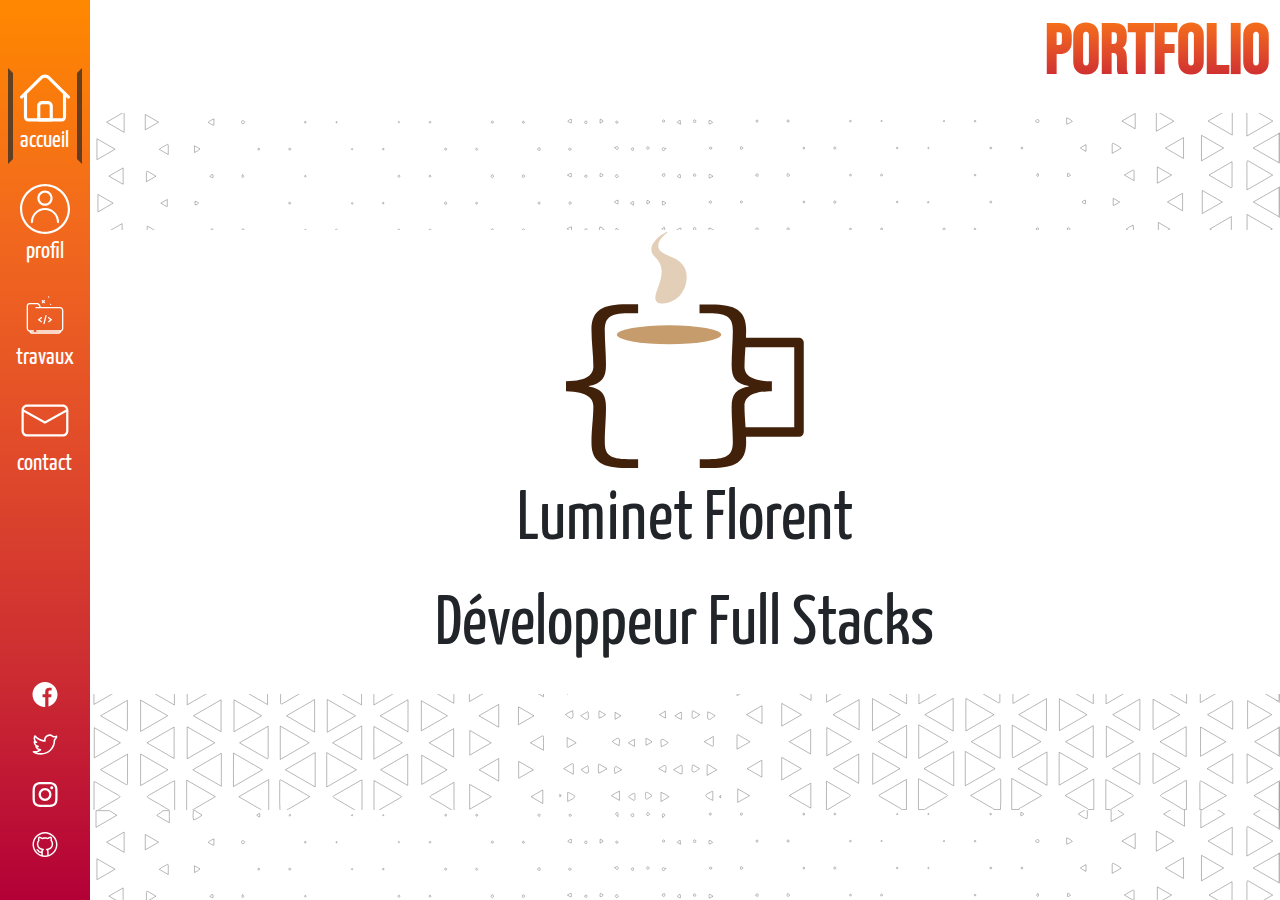
<file: index.html>
<!DOCTYPE html>
<html lang="fr">
<head>
    <meta charset="UTF-8">
    <link href="css/main.css" rel="stylesheet">
    <meta name="viewport" content="width=device-width, initial-scale=1">
    <link rel="shortcut icon" type="image/png" href="img/favicon.png"/>
    <title>Mon Portfolio</title>
</head>
<body class="unscrollable">
<div hidden>
    <svg xmlns="http://www.w3.org/2000/svg" style="display: none;">
        <symbol id="user" viewBox="0 0 490.667 490.667"><title>user</title>
            <g>
                <g>
                    <path d="M245.333,0C110.059,0,0,110.059,0,245.333s110.059,245.333,245.333,245.333s245.333-110.059,245.333-245.333 S380.608,0,245.333,0z M245.333,469.333c-123.52,0-224-100.48-224-224s100.48-224,224-224s224,100.48,224,224 S368.853,469.333,245.333,469.333z"/>
                </g>
            </g>
            <g>
                <g>
                    <path d="M245.333,234.667c-76.459,0-138.667,62.208-138.667,138.667c0,5.888,4.779,10.667,10.667,10.667S128,379.221,128,373.333 C128,308.629,180.629,256,245.333,256s117.333,52.629,117.333,117.333c0,5.888,4.779,10.667,10.667,10.667 c5.888,0,10.667-4.779,10.667-10.667C384,296.875,321.792,234.667,245.333,234.667z"/>
                </g>
            </g>
            <g>
                <g>
                    <path d="M245.333,64c-41.173,0-74.667,33.493-74.667,74.667s33.493,74.667,74.667,74.667S320,179.84,320,138.667 S286.507,64,245.333,64z M245.333,192C215.936,192,192,168.064,192,138.667s23.936-53.333,53.333-53.333 s53.333,23.936,53.333,53.333S274.731,192,245.333,192z"/>
                </g>
            </g>
        </symbol>
        <symbol id="instagram" viewBox="0 0 511 511.9"><title>instagram</title>
            <path d="m510.949219 150.5c-1.199219-27.199219-5.597657-45.898438-11.898438-62.101562-6.5-17.199219-16.5-32.597657-29.601562-45.398438-12.800781-13-28.300781-23.101562-45.300781-29.5-16.296876-6.300781-34.898438-10.699219-62.097657-11.898438-27.402343-1.300781-36.101562-1.601562-105.601562-1.601562s-78.199219.300781-105.5 1.5c-27.199219 1.199219-45.898438 5.601562-62.097657 11.898438-17.203124 6.5-32.601562 16.5-45.402343 29.601562-13 12.800781-23.097657 28.300781-29.5 45.300781-6.300781 16.300781-10.699219 34.898438-11.898438 62.097657-1.300781 27.402343-1.601562 36.101562-1.601562 105.601562s.300781 78.199219 1.5 105.5c1.199219 27.199219 5.601562 45.898438 11.902343 62.101562 6.5 17.199219 16.597657 32.597657 29.597657 45.398438 12.800781 13 28.300781 23.101562 45.300781 29.5 16.300781 6.300781 34.898438 10.699219 62.101562 11.898438 27.296876 1.203124 36 1.5 105.5 1.5s78.199219-.296876 105.5-1.5c27.199219-1.199219 45.898438-5.597657 62.097657-11.898438 34.402343-13.300781 61.601562-40.5 74.902343-74.898438 6.296876-16.300781 10.699219-34.902343 11.898438-62.101562 1.199219-27.300781 1.5-36 1.5-105.5s-.101562-78.199219-1.300781-105.5zm-46.097657 209c-1.101562 25-5.300781 38.5-8.800781 47.5-8.601562 22.300781-26.300781 40-48.601562 48.601562-9 3.5-22.597657 7.699219-47.5 8.796876-27 1.203124-35.097657 1.5-103.398438 1.5s-76.5-.296876-103.402343-1.5c-25-1.097657-38.5-5.296876-47.5-8.796876-11.097657-4.101562-21.199219-10.601562-29.398438-19.101562-8.5-8.300781-15-18.300781-19.101562-29.398438-3.5-9-7.699219-22.601562-8.796876-47.5-1.203124-27-1.5-35.101562-1.5-103.402343s.296876-76.5 1.5-103.398438c1.097657-25 5.296876-38.5 8.796876-47.5 4.101562-11.101562 10.601562-21.199219 19.203124-29.402343 8.296876-8.5 18.296876-15 29.398438-19.097657 9-3.5 22.601562-7.699219 47.5-8.800781 27-1.199219 35.101562-1.5 103.398438-1.5 68.402343 0 76.5.300781 103.402343 1.5 25 1.101562 38.5 5.300781 47.5 8.800781 11.097657 4.097657 21.199219 10.597657 29.398438 19.097657 8.5 8.300781 15 18.300781 19.101562 29.402343 3.5 9 7.699219 22.597657 8.800781 47.5 1.199219 27 1.5 35.097657 1.5 103.398438s-.300781 76.300781-1.5 103.300781zm0 0"/>
            <path d="m256.449219 124.5c-72.597657 0-131.5 58.898438-131.5 131.5s58.902343 131.5 131.5 131.5c72.601562 0 131.5-58.898438 131.5-131.5s-58.898438-131.5-131.5-131.5zm0 216.800781c-47.097657 0-85.300781-38.199219-85.300781-85.300781s38.203124-85.300781 85.300781-85.300781c47.101562 0 85.300781 38.199219 85.300781 85.300781s-38.199219 85.300781-85.300781 85.300781zm0 0"/>
            <path d="m423.851562 119.300781c0 16.953125-13.746093 30.699219-30.703124 30.699219-16.953126 0-30.699219-13.746094-30.699219-30.699219 0-16.957031 13.746093-30.699219 30.699219-30.699219 16.957031 0 30.703124 13.742188 30.703124 30.699219zm0 0"/>
        </symbol>
        <symbol id="home" viewBox="0 0 512 512"><title>home</title>
            <path d="m426 495.983h-340c-25.364 0-46-20.635-46-46v-242.02c0-8.836 7.163-16 16-16s16 7.164 16 16v242.02c0 7.72 6.28 14 14 14h340c7.72 0 14-6.28 14-14v-242.02c0-8.836 7.163-16 16-16s16 7.164 16 16v242.02c0 25.364-20.635 46-46 46z"/>
            <path d="m496 263.958c-4.095 0-8.189-1.562-11.313-4.687l-198.989-198.987c-16.375-16.376-43.02-16.376-59.396 0l-198.988 198.988c-6.248 6.249-16.379 6.249-22.627 0-6.249-6.248-6.249-16.379 0-22.627l198.988-198.989c28.852-28.852 75.799-28.852 104.65 0l198.988 198.988c6.249 6.249 6.249 16.379 0 22.627-3.123 3.125-7.218 4.687-11.313 4.687z"/>
            <path d="m320 495.983h-128c-8.837 0-16-7.164-16-16v-142c0-27.57 22.43-50 50-50h60c27.57 0 50 22.43 50 50v142c0 8.836-7.163 16-16 16zm-112-32h96v-126c0-9.925-8.075-18-18-18h-60c-9.925 0-18 8.075-18 18z"/>
        </symbol>
        <symbol id="facebook" viewBox="0 0 512 512"><title>facebook</title>
            <path d="m512 256c0-141.4-114.6-256-256-256s-256 114.6-256 256 114.6 256 256 256c1.5 0 3 0 4.5-.1v-199.2h-55v-64.1h55v-47.2c0-54.7 33.4-84.5 82.2-84.5 23.4 0 43.5 1.7 49.3 2.5v57.2h-33.6c-26.5 0-31.7 12.6-31.7 31.1v40.8h63.5l-8.3 64.1h-55.2v189.5c107-30.7 185.3-129.2 185.3-246.1z"/>
        </symbol>
        <symbol id="twitter" viewBox="0 0 24 24"><title>twitter</title>
            <path d="m.473 19.595c2.222 1.41 4.808 2.155 7.478 2.155 3.91 0 7.493-1.502 10.09-4.229 2.485-2.61 3.852-6.117 3.784-9.676.942-.806 2.05-2.345 2.05-3.845 0-.575-.624-.94-1.13-.647-.885.52-1.692.656-2.522.423-1.695-1.652-4.218-2-6.344-.854-1.858 1-2.891 2.83-2.798 4.83-3.139-.383-6.039-1.957-8.061-4.403-.332-.399-.962-.352-1.226.1-.974 1.668-.964 3.601-.117 5.162-.403.071-.652.41-.652.777 0 1.569.706 3.011 1.843 3.995-.212.204-.282.507-.192.777.5 1.502 1.632 2.676 3.047 3.264-1.539.735-3.241.98-4.756.794-.784-.106-1.171.948-.494 1.377zm7.683-1.914c.561-.431.263-1.329-.441-1.344-1.24-.026-2.369-.637-3.072-1.598.339-.022.69-.074 1.024-.164.761-.206.725-1.304-.048-1.459-1.403-.282-2.504-1.304-2.917-2.62.377.093.761.145 1.144.152.759.004 1.046-.969.427-1.376-1.395-.919-1.99-2.542-1.596-4.068 2.436 2.468 5.741 3.955 9.237 4.123.501.031.877-.44.767-.917-.475-2.059.675-3.502 1.91-4.167 1.222-.66 3.184-.866 4.688.712.447.471 1.955.489 2.722.31-.344.648-.873 1.263-1.368 1.609-.211.148-.332.394-.319.651.161 3.285-1.063 6.551-3.358 8.96-2.312 2.427-5.509 3.764-9.004 3.764-1.39 0-2.753-.226-4.041-.662 1.54-.298 3.003-.95 4.245-1.906z"/>
        </symbol>
        <symbol id="github" viewBox="0 0 512 512"><title>github</title>
            <path d="m256 0c-140.699219 0-256 116.300781-256 257 0 139.882812 114.25 255 256 255 141.574219 0 256-114.945312 256-255 0-140.699219-115.300781-257-256-257zm45 477.5c-14.398438 3-29.699219 4.5-45 4.5s-30.601562-1.5-45-4.5v-70.199219c0-16.800781 4.5-22.800781 10.5-30.902343 3.054688-3.492188 4.898438-6.625 18.597656-27.296876l-23.097656-3.601562c-59.402344-8.699219-82.800781-39.601562-92.101562-63.601562-12-32.097657-5.699219-72.300782 15.902343-97.796876 3.300781-3.902343 6-10.503906 3.601563-17.402343-4.503906-13.800781-3.902344-35.699219-.902344-44.101563 15.90625 2.273438 32.261719 13.667969 45.902344 21.902344 6.285156 3.667969 9.582031 2.699219 12.597656 3 10.960938-2.28125 28.058594-7.800781 54.300781-7.800781 16.199219 0 33.300781 2.398437 50.101563 7.199219 3.003906-.070313 7.832031 2.484374 16.199218-2.398438 14.257813-8.6875 30.058594-19.691406 45.898438-21.902344 3 8.402344 3.601562 30.300782-.898438 44.101563-2.402343 6.898437.296876 13.5 3.601563 17.402343 21.597656 25.5 27.898437 65.699219 15.898437 97.796876-9.300781 24-32.699218 54.902343-92.101562 63.601562l-23.097656 3.601562c14.160156 21.367188 15.652344 23.929688 18.601562 27.296876 5.996094 8.101562 10.496094 14.101562 10.496094 30.902343zm30-8.699219v-61.5c0-17.101562-3.601562-28.5-8.402344-36.902343 45.601563-12.296876 78.003906-39.300782 92.402344-78 15.300781-40.796876 8.402344-89.398438-17.101562-123 4.503906-20.097657 4.503906-52.199219-6.296876-67.199219-4.800781-6.597657-11.402343-10.199219-19.800781-10.199219-.300781 0-.300781 0-.300781 0-23.261719 1.257812-41.570312 12.972656-61.199219 24.898438-18-4.800782-36.300781-7.199219-54.601562-7.199219-18.597657 0-37.199219 2.699219-53.695313 7.199219-20.664062-12.460938-38.796875-23.671876-62.703125-24.898438-7.5 0-14.101562 3.601562-18.902343 10.199219-10.796876 15-10.796876 47.101562-6.296876 67.199219-25.503906 33.601562-32.402343 82.5-17.101562 123 14.398438 38.699218 46.800781 65.703124 92.402344 78-3.722656 6.511718-6.667969 14.914062-7.828125 26.285156-9.210938 3.175781-17.199219 4.210937-24.628907 2.027344-7.835937-2.316407-13.941406-7.546876-19.246093-16.46875-11.914063-20.015626-32.207031-36.355469-55.3125-34.230469l2.636719 29.882812c10.699218-.980469 21.347656 10.339844 26.878906 19.671875 9.125 15.367188 21.417968 25.445313 36.546875 29.914063 11.230469 3.308593 21.496093 3.230469 32.550781.871093v40.449219c-87.300781-30.601562-151-114-151-211.800781 0-124.199219 101.800781-227 226-227s226 102.800781 226 227c0 97.800781-63.699219 181.199219-151 211.800781zm0 0"/>
        </symbol>
        <symbol id="code" viewBox="0 0 300 300"><title>code</title>
            <path d="m131.516 78.484c.781.781 1.805 1.172 2.828 1.172s2.047-.391 2.828-1.172l2.828-2.828 2.828 2.828c.781.781 1.805 1.172 2.828 1.172s2.047-.391 2.828-1.172c1.562-1.562 1.562-4.094 0-5.656l-2.828-2.828 2.828-2.828c1.562-1.562 1.562-4.094 0-5.656s-4.094-1.562-5.656 0l-2.828 2.828-2.828-2.828c-1.562-1.562-4.094-1.562-5.656 0s-1.562 4.094 0 5.656l2.828 2.828-2.828 2.828c-1.563 1.563-1.563 4.094 0 5.656z"/>
            <circle cx="184" cy="86" r="4"/>
            <circle cx="172" cy="42" r="4"/>
            <path d="m131.199 163.602c-1.322-1.77-3.824-2.125-5.6-.801l-16 12c-1.008.754-1.6 1.941-1.6 3.199s.592 2.445 1.6 3.199l16 12c.721.539 1.562.801 2.396.801 1.217 0 2.418-.551 3.203-1.602 1.326-1.766.969-4.273-.799-5.598l-11.733-8.8 11.734-8.801c1.768-1.324 2.125-3.832.799-5.597z"/>
            <path d="m240 102h-114.344l-7.784-16.145c-.105-.219-.23-.426-.373-.621-3.422-4.688-8.971-7.484-14.842-7.484h-44.569c-9.975 0-18.088 7.973-18.088 17.773v135.855c0 9.448 7.224 17.188 16.514 18.379 1.721 7.065 8.086 12.243 15.486 12.243h160c7.882 0 14.411-5.74 15.722-13.253 7.155-2.665 12.278-9.415 12.278-17.368v-109.379c0-11.027-8.973-20-20-20zm12 129.379c0 5.855-4.914 10.621-10.955 10.621h-140.285c-2.209 0-4 1.789-4 4s1.791 4 4 4h138.127c-1.388 2.379-3.939 4-6.887 4h-160c-2.912 0-5.511-1.602-6.911-4h15.013c2.209 0 4-1.789 4-4s-1.791-4-4-4h-21.147c-6.041 0-10.955-4.766-10.955-10.621v-135.856c0-5.391 4.525-9.773 10.088-9.773h44.568c3.213 0 6.246 1.465 8.18 3.938l5.936 12.312h-20.772c-2.209 0-4 1.789-4 4s1.791 4 4 4h144c6.617 0 12 5.383 12 12z"/>
            <path d="m174.4 162.801c-1.768-1.324-4.273-.969-5.6.801-1.326 1.766-.969 4.273.799 5.598l11.735 8.8-11.734 8.801c-1.768 1.324-2.125 3.832-.799 5.598.785 1.051 1.986 1.602 3.203 1.602.834 0 1.676-.262 2.396-.801l16-12c1.008-.754 1.6-1.941 1.6-3.199s-.592-2.445-1.6-3.199z"/>
            <path d="m156.971 150.121c-2.141-.531-4.312.762-4.852 2.91l-12 48c-.535 2.141.768 4.312 2.91 4.848.326.082.652.121.975.121 1.791 0 3.422-1.211 3.877-3.031l12-48c.535-2.141-.768-4.313-2.91-4.848z"/>
        </symbol>
        <symbol id="letter" viewBox="-17 -101 560 560"><title>letter</title>
            <path d="m462.5-5.582031h-400c-34.511719.011719-62.484375 27.988281-62.5 62.5v233.371093c.015625 34.511719 27.988281 62.492188 62.5 62.5h400c34.511719-.007812 62.484375-27.988281 62.5-62.5v-233.371093c-.015625-34.511719-27.988281-62.488281-62.5-62.5zm-400 25h400c18.003906.046875 33.453125 12.824219 36.875 30.496093l-236.875 132.003907-236.875-132.003907c3.421875-17.671874 18.871094-30.449218 36.875-30.496093zm400 308.25h-400c-20.683594-.0625-37.441406-16.816407-37.5-37.5v-212l231.375 128.996093c1.875 1.03125 3.980469 1.59375 6.125 1.628907 2.152344.023437 4.265625-.539063 6.125-1.628907l231.375-128.996093v212c-.015625 20.703125-16.796875 37.480469-37.5 37.5zm0 0"/>
        </symbol>
        <symbol id="eye" viewBox="0 0 456.795 456.795"><title>eye</title>
            <path d="M448.947,218.475c-0.922-1.168-23.055-28.933-61-56.81c-50.705-37.253-105.877-56.944-159.551-56.944 c-53.672,0-108.844,19.691-159.551,56.944c-37.944,27.876-60.077,55.642-61,56.81L0,228.397l7.846,9.923 c0.923,1.168,23.056,28.934,61,56.811c50.707,37.252,105.879,56.943,159.551,56.943c53.673,0,108.845-19.691,159.55-56.943 c37.945-27.877,60.078-55.643,61-56.811l7.848-9.923L448.947,218.475z M228.396,315.039c-47.774,0-86.642-38.867-86.642-86.642 c0-7.485,0.954-14.751,2.747-21.684l-19.781-3.329c-1.938,8.025-2.966,16.401-2.966,25.013c0,30.86,13.182,58.696,34.204,78.187 c-27.061-9.996-50.072-24.023-67.439-36.709c-21.516-15.715-37.641-31.609-46.834-41.478c9.197-9.872,25.32-25.764,46.834-41.478 c17.367-12.686,40.379-26.713,67.439-36.71l13.27,14.958c15.498-14.512,36.312-23.412,59.168-23.412 c47.774,0,86.641,38.867,86.641,86.642C315.037,276.172,276.17,315.039,228.396,315.039z M368.273,269.875 c-17.369,12.686-40.379,26.713-67.439,36.709c21.021-19.49,34.203-47.326,34.203-78.188s-13.182-58.697-34.203-78.188 c27.061,9.997,50.07,24.024,67.439,36.71c21.516,15.715,37.641,31.609,46.834,41.477 C405.91,238.269,389.787,254.162,368.273,269.875z"/>
            <path d="M173.261,211.555c-1.626,5.329-2.507,10.982-2.507,16.843c0,31.834,25.807,57.642,57.642,57.642 c31.834,0,57.641-25.807,57.641-57.642s-25.807-57.642-57.641-57.642c-15.506,0-29.571,6.134-39.932,16.094l28.432,32.048 L173.261,211.555z"/>
        </symbol>
        <symbol id="whatsapp" viewBox="0 0 512 512"><title>whatsapp</title>
            <path d="m123.832031 475.464844c39.558594 23.804687 84.789063 36.351562 131.261719 36.351562 140.824219 0 256.90625-114.914062 256.90625-255.910156 0-140.832031-115.917969-255.90625-256.90625-255.90625-140.558594 0-254.910156 114.800781-254.910156 255.90625 0 47.09375 12.550781 92.667969 36.351562 132.257812l-36.535156 123.835938zm-93.65625-219.558594c0-124.570312 100.898438-225.917969 224.917969-225.917969 125.121094 0 226.917969 101.347657 226.917969 225.917969 0 124.574219-101.796875 225.917969-226.917969 225.917969-43.054688 0-84.894531-12.195313-120.984375-35.273438l-5.765625-3.683593-83.988281 24.78125 24.777343-83.992188-3.683593-5.761719c-23.078125-36.097656-35.273438-78.277343-35.273438-121.988281zm0 0"/>
            <path d="m124.628906 208.753906c4.953125 26.011719 19.65625 76.042969 62.464844 118.851563 42.808594 42.808593 92.839844 57.515625 118.855469 62.46875 29.789062 5.671875 73.503906 6.527343 94.867187-14.835938l11.910156-11.910156c6.011719-6.011719 9.324219-14.007813 9.324219-22.511719s-3.3125-16.496094-9.324219-22.507812l-47.628906-47.628906c-6.015625-6.015626-14.007812-9.324219-22.511718-9.324219-8.503907 0-16.496094 3.308593-22.511719 9.324219l-11.90625 11.90625c-7.273438 7.273437-21.003907 7.304687-28.332031.089843l-47.507813-49.5c-.070313-.074219-.140625-.148437-.214844-.21875-7.285156-7.285156-7.285156-19.140625 0-26.425781l11.90625-11.90625c12.445313-12.445312 12.445313-32.582031 0-45.023438l-47.628906-47.628906c-12.410156-12.410156-32.605469-12.410156-45.019531 0l-11.90625 11.910156v-.003906c-17.050782 17.054688-22.734375 53.40625-14.835938 94.875zm36.042969-73.664062c12.5-12.214844 11.832031-12.449219 13.210937-12.449219.472657 0 .945313.179687 1.304688.539063 50.1875 50.457031 48.171875 47.492187 48.171875 48.9375 0 .503906-.183594.945312-.539063 1.304687l-11.910156 11.90625c-18.964844 18.964844-19.039062 49.664063-.121094 68.714844l47.535157 49.53125c.074219.070312.144531.144531.21875.21875 18.960937 18.960937 51.808593 19.023437 70.832031 0l11.90625-11.90625c.71875-.71875 1.890625-.71875 2.609375 0 50.1875 50.453125 48.171875 47.488281 48.171875 48.933593 0 .507813-.183594.945313-.539062 1.304688l-11.910157 11.90625c-8.160156 8.160156-34.152343 13.042969-68.054687 6.585938-22.625-4.3125-66.128906-17.085938-103.257813-54.214844-37.128906-37.128906-49.902343-80.632813-54.210937-103.257813-6.460938-33.902343-1.578125-59.898437 6.582031-68.054687zm0 0"/>
        </symbol>
        <symbol id="gamepad" viewBox="0 0 512 512"><title>gamepad</title>
            <path d="m504.391 293.699-10.125-28.345c-1.386-3.88-5.657-5.901-9.535-4.516-3.88 1.386-5.901 5.655-4.515 9.535l10.125 28.345c12.683 35.507 7.26 75.086-14.508 105.874-6.602 9.338-16.948 14.717-28.385 14.757-11.448.035-21.821-5.265-28.488-14.558l-53.487-74.536c-8.014-11.168-21.004-17.835-34.749-17.835h-149.398c-13.746 0-26.737 6.667-34.75 17.835l-53.487 74.536c-6.642 9.257-16.973 14.558-28.359 14.558-.043 0-.085 0-.128 0-11.437-.04-21.783-5.419-28.385-14.757-1.286-1.819-2.534-3.696-3.71-5.58-2.182-3.496-6.784-4.562-10.278-2.381-3.496 2.181-4.561 6.782-2.381 10.278 1.327 2.126 2.734 4.245 4.186 6.297 9.424 13.329 24.192 21.006 40.515 21.063h.184c16.251 0 30.997-7.567 40.478-20.779l53.487-74.536c5.218-7.272 13.677-11.613 22.628-11.613h149.398c8.95 0 17.409 4.341 22.627 11.613l53.487 74.536c9.482 13.213 24.227 20.78 40.478 20.779h.185c16.324-.057 31.091-7.734 40.515-21.063 24.57-34.753 30.692-79.428 16.375-119.507z"/>
            <path d="m19.4 369.48c-6.67-23.391-5.872-47.86 2.309-70.762l53.854-150.761c11.817-33.08 43.356-55.305 78.483-55.305h203.958c35.126 0 66.666 22.225 78.484 55.305l32.35 90.563c1.386 3.881 5.654 5.902 9.535 4.516 3.88-1.386 5.901-5.655 4.515-9.535l-32.35-90.563c-13.932-39.001-51.119-65.206-92.533-65.206h-203.96c-41.416 0-78.601 26.204-92.532 65.206l-53.854 150.761c-9.235 25.851-10.136 53.471-2.608 79.873 2.573 9.384 17.128 5.147 14.349-4.092z"/>
            <path d="m131.742 215.586h20.714c7.451 0 13.514-6.062 13.514-13.514v-13.773h13.774c7.451 0 13.514-6.062 13.514-13.514v-20.714c0-7.451-6.062-13.514-13.514-13.514h-13.774v-13.773c0-7.451-6.062-13.514-13.514-13.514h-20.714c-7.451 0-13.514 6.062-13.514 13.514v13.773h-13.773c-7.451 0-13.514 6.062-13.514 13.514v20.714c0 7.451 6.062 13.514 13.514 13.514h13.773v13.773c0 7.452 6.062 13.514 13.514 13.514zm-25.88-42.207v-17.901h17.809c5.226 0 9.478-4.252 9.478-9.478v-17.809h17.901v17.809c0 5.226 4.252 9.478 9.478 9.478h17.81v17.901h-17.81c-5.226 0-9.478 4.252-9.478 9.478v17.809h-17.901v-17.809c0-5.226-4.252-9.478-9.478-9.478z"/>
            <path d="m369.531 125.033c-6.77 0-12.258 5.488-12.258 12.258s5.488 12.258 12.258 12.258 12.258-5.488 12.258-12.258-5.488-12.258-12.258-12.258z"/>
            <path d="m369.531 204.029c6.77 0 12.258-5.488 12.258-12.258s-5.488-12.258-12.258-12.258-12.258 5.488-12.258 12.258 5.488 12.258 12.258 12.258z"/>
            <circle cx="396.771" cy="164.531" r="12.258"/>
            <path d="m354.549 164.531c0-6.77-5.488-12.258-12.258-12.258s-12.258 5.488-12.258 12.258 5.488 12.258 12.258 12.258 12.258-5.488 12.258-12.258z"/>
            <path d="m316.605 297.36c24.361 0 44.18-19.819 44.18-44.18s-19.819-44.18-44.18-44.18-44.18 19.819-44.18 44.18 19.819 44.18 44.18 44.18zm0-73.44c16.134 0 29.26 13.126 29.26 29.26s-13.126 29.26-29.26 29.26-29.26-13.126-29.26-29.26 13.126-29.26 29.26-29.26z"/>
            <path d="m204.257 282.44c-4.391 0-8.608-.946-12.536-2.812-3.719-1.766-8.17-.184-9.939 3.537-1.768 3.722-.185 8.172 3.538 9.939 5.943 2.823 12.315 4.255 18.938 4.255 24.361 0 44.18-19.819 44.18-44.18s-19.82-44.181-44.18-44.181-44.18 19.82-44.18 44.181c0 2.181.161 4.375.479 6.519.603 4.076 4.407 6.888 8.472 6.287 4.076-.604 6.891-4.397 6.287-8.472-.211-1.424-.318-2.882-.318-4.334 0-16.134 13.126-29.261 29.26-29.261s29.26 13.126 29.26 29.261-13.127 29.261-29.261 29.261z"/>
            <g>
                <path d="m256.185 184.821c-16.176 0-29.336-13.16-29.336-29.336s13.16-29.336 29.336-29.336 29.336 13.16 29.336 29.336-13.161 29.336-29.336 29.336zm0-43.672c-7.905 0-14.336 6.431-14.336 14.336s6.431 14.336 14.336 14.336 14.336-6.431 14.336-14.336-6.431-14.336-14.336-14.336z"/>
            </g>
        </symbol>
        <symbol id="computer" viewBox="0 0 64 64"><title>computer</title>
            <path d="m14.215 46.99h-1.22c-1.654 0-3 1.346-3 3v1c0 .553.447 1 1 1h19.994c.553 0 1-.447 1-1v-1c0-1.654-1.346-3-3-3h-1.22l-.499-1.996h11.711c1.654 0 3-1.346 3-3v-26.984c0-1.654-1.346-3-3-3h-35.978c-1.654 0-3 1.346-3 3v26.984c0 1.654 1.346 3 3 3h11.711zm-1.22 2h15.994c.552 0 1 .448 1 1h-17.994c0-.552.448-1 1-1zm12.714-2h-9.434l.499-1.996h8.436zm-22.706-32.98h35.979c.552 0 1 .448 1 1v23.984h-37.979v-23.984c0-.552.448-1 1-1zm-1 27.984v-1h19.009c-.552 0-.994.447-.994 1s.452 1 1.005 1c.552 0 1-.447 1-1s-.448-1-1-1h18.959v1c0 .552-.448 1-1 1h-17.96-18.019c-.552 0-1-.448-1-1z"/>
            <path d="m60.997 12.01h-14.001c-1.654 0-3 1.346-3 3v33.98c0 1.654 1.346 3 3 3h14.001c1.654 0 3-1.346 3-3v-33.98c0-1.655-1.346-3-3-3zm-15.001 5.996h16.001v.998h-16.001zm1-3.996h14.001c.552 0 1 .448 1 1v.996h-16.001v-.996c0-.552.448-1 1-1zm14.001 35.98h-14.001c-.552 0-1-.448-1-1v-27.986h16.001v27.986c0 .552-.448 1-1 1z"/>
            <path d="m53.997 33.004c1.654 0 3-1.346 3-3s-1.346-3-3-3-3 1.346-3 3 1.346 3 3 3zm0-4c.552 0 1 .448 1 1s-.448 1-1 1-1-.448-1-1 .448-1 1-1z"/>
            <path d="m57.997 39.006h-8c-.553 0-1 .447-1 1s.447 1 1 1h8c.553 0 1-.447 1-1s-.447-1-1-1z"/>
            <path d="m57.997 42.006h-8c-.553 0-1 .447-1 1s.447 1 1 1h8c.553 0 1-.447 1-1s-.447-1-1-1z"/>
            <path d="m57.997 45.006h-8c-.553 0-1 .447-1 1s.447 1 1 1h8c.553 0 1-.447 1-1s-.447-1-1-1z"/>
        </symbol>
        <symbol id="bicycle" viewBox="0 0 512 512"><title>bicycle</title>
            <path d="m416.667 224.936c-7.701 0-15.189.924-22.365 2.656l-37.915-90.996 32.891-10.963c7.859-2.62 12.106-11.115 9.486-18.974-2.62-7.858-11.11-12.109-18.974-9.486l-49.225 16.451c-7.647 3.187-11.263 11.968-8.077 19.615l9.425 22.619-131.473 34.182-13.504-31.504h20.864c8.284 0 15-6.716 15-15s-6.716-15-15-15h-64.267c-8.284 0-15 6.716-15 15s6.716 15 15 15h10.763l19.972 46.594-29.072 33.918c-14.516-8.944-31.596-14.112-49.862-14.112-52.567 0-95.334 42.766-95.334 95.333s42.767 95.333 95.333 95.333c47.464 0 86.933-34.868 94.149-80.333h50.45c4.792 0 9.296-2.29 12.12-6.163l96.756-132.695 17.812 42.75c-27.158 16.818-45.289 46.883-45.289 81.107 0 52.567 42.766 95.333 95.333 95.333s95.336-42.765 95.336-95.332-42.767-95.333-95.333-95.333zm-321.334 160.667c-36.024 0-65.333-29.309-65.333-65.334s29.309-65.333 65.333-65.333c10.802 0 20.991 2.651 29.976 7.313l-41.365 48.259c-3.813 4.448-4.687 10.708-2.239 16.03s7.77 8.732 13.628 8.732h63.575c-6.798 28.815-32.712 50.333-63.575 50.333zm32.614-80.334 59.492-69.408 29.746 69.408zm115.392-15.131-30.946-72.209 103.155-26.821zm173.328 95.465c-36.025 0-65.333-29.309-65.333-65.333 0-21.731 10.675-41.006 27.045-52.89l24.441 58.659c3.186 7.647 11.969 11.263 19.615 8.077 7.647-3.187 11.263-11.968 8.077-19.615l-24.454-58.69c3.455-.567 6.995-.875 10.608-.875 36.025 0 65.333 29.309 65.333 65.333s-29.308 65.334-65.332 65.334z"/>
        </symbol>
        <symbol id="motorbike" viewBox="0 0 511.999 511.999"><title>motorbike</title>
            <path d="m426.999 241.45c-4.138 0-8.203.312-12.185.887l-5.208-19.438c5.66-.948 11.469-1.449 17.394-1.449 8.243 0 16.466.964 24.439 2.864 3.856.919 7.891-.526 10.285-3.684 23.225-30.613 24.557-48.867 5.278-72.339-24.882-30.29-47.775-45.854-69.99-47.58-16.642-1.297-32.668 5.176-49.046 19.773-2.154 1.919-3.374 4.676-3.347 7.562.028 2.886 1.301 5.618 3.492 7.496l16.328 13.996c-.667 2.899-1.241 5.637-1.772 8.173-1.366 6.516-2.447 11.645-4.172 15.898-2.355-1.372-4.675-2.729-6.954-4.064-33.558-19.651-60.059-35.174-87.041-27.707-17.925 4.96-33.654 19.699-49.164 46.167l-75.842-21.703-4.683-14.486c-4.82-14.912-15.113-23.062-32.388-25.64l-85.783-14.529c-3.599-.612-7.244.79-9.51 3.652-2.266 2.861-2.792 6.73-1.374 10.094 21.365 50.643 29.458 64.021 59.955 79.174l73.611 36.572c18.995 9.437 25.798 16.651 31.65 33.563l14.445 41.748h-16.025c-4.968-42.171-40.908-75-84.392-75-46.869 0-85 38.131-85 85s38.131 85 85 85c43.485 0 79.425-32.829 84.392-75h22.945l9.781 28.27c1.394 4.028 5.188 6.73 9.45 6.73h105.86c3.191 0 6.192-1.523 8.075-4.101s2.422-5.899 1.451-8.939c-3.289-10.308-4.957-21.06-4.957-31.96 0-44.989 28.443-83.454 68.289-98.372l5.211 19.449c-31.314 12.544-53.5 43.182-53.5 78.924 0 46.869 38.131 85 85 85s85-38.131 85-85-38.129-85.001-84.998-85.001zm-341.999 150c-35.841 0-65-29.159-65-65s29.159-65 65-65c32.441 0 59.405 23.89 64.23 55h-20.363c-4.561-20.014-22.491-35-43.867-35-24.813 0-45 20.187-45 45s20.187 45 45 45c21.376 0 39.305-14.986 43.867-35h20.363c-4.825 31.11-31.789 55-64.23 55zm0-55h22.907c-3.866 8.82-12.676 15-22.907 15-13.785 0-25-11.215-25-25s11.215-25 25-25c10.231 0 19.041 6.18 22.907 15h-22.907c-5.523 0-10 4.478-10 10s4.477 10 10 10zm184.834-175.336c18.829-5.209 42.118 8.426 71.601 25.689.786.46 1.584.927 2.379 1.393-1.69.825-3.551 1.637-5.631 2.449l-48.057 18.762-54.871-15.702c11.624-18.683 22.992-29.385 34.579-32.591zm53.318 95.836h-32.66c-5.522 0-10 4.478-10 10s4.478 10 10 10h21.736c-2.775 6.409-5.026 13.093-6.704 20.001h-37.529c-5.522 0-10 4.478-10 10s4.478 10 10 10h34.362c-.237 3.136-.359 6.303-.359 9.499 0 8.438.841 16.803 2.508 25h-85.816l-28.818-83.287c-8.514-24.608-21.208-34.778-41.652-44.936l-73.61-36.572c-20.657-10.263-27.953-17.953-43.176-52.218l67.75 11.476c.07.012.139.023.209.033 11.036 1.63 14.273 5.482 16.388 12.022l6.323 19.558c1.025 3.17 3.561 5.621 6.764 6.538l159 45.5c2.104.603 4.35.497 6.388-.299l51.2-19.989c29.225-11.409 32.729-28.115 36.785-47.46.886-4.226 1.803-8.596 3.047-13.316.979-3.707-.25-7.647-3.161-10.143l-11.754-10.075c8.695-5.824 16.842-8.264 25.088-7.631 16.27 1.265 35.14 14.836 56.086 40.335 4.96 6.039 8.921 10.873 8.87 17.821l-13.614-5.603c-5.112-2.104-10.952.335-13.054 5.44-2.103 5.107.334 10.952 5.44 13.054l14.234 5.859c-1.148 1.857-2.445 3.821-3.925 5.922-7.405-1.348-14.946-2.028-22.501-2.028-43.222-.001-81.388 22.054-103.845 55.499zm103.847 134.5c-35.841 0-65-29.159-65-65 0-26.491 15.939-49.317 38.723-59.431l5.266 19.654c-14.254 7.56-23.989 22.549-23.989 39.777 0 24.813 20.187 45 45 45s45-20.187 45-45-20.187-45-45-45c-.568 0-1.131.022-1.693.043l-5.269-19.665c2.289-.245 4.61-.378 6.963-.378 35.841 0 65 29.159 65 65s-29.16 65-65.001 65zm-9.659-62.412c1.197 4.468 5.237 7.415 9.653 7.415.856 0 1.728-.111 2.594-.344 5.335-1.43 8.501-6.913 7.071-12.247l-5.93-22.133c12.023 1.806 21.271 12.203 21.271 24.721 0 13.785-11.215 25-25 25s-25-11.215-25-25c0-7.895 3.682-14.942 9.415-19.527z"/>
            <path d="m245.495 256.95h-.007c-5.523 0-9.997 4.478-9.997 10s4.481 10 10.004 10 10-4.478 10-10-4.477-10-10-10z"/>
        </symbol>
    </svg>
</div>
<nav>
    <ul>
        <li class="onpage">
            <a href="index.html">
                <svg>
                    <use xlink:href="#home"/>
                </svg>
                accueil
            </a>
        </li>
        <li>
            <a href="pages/profil.html">
                <svg>
                    <use xlink:href="#user"/>
                </svg>
                profil
            </a>
        </li>
        <li>
            <a href="pages/traveaux.html">
                <svg>
                    <use xlink:href="#code"/>
                </svg>
                travaux
            </a>
        </li>
        <li>
            <a href="pages/contact.html">
                <svg>
                    <use xlink:href="#letter"/>
                </svg>
                contact
            </a>
        </li>
    </ul>

    <ul class="desktop">
        <li>
            <a href="https://www.facebook.com/florent.luminet" target="_blank">
                <svg>
                    <use xlink:href="#facebook"/>
                </svg>
            </a>
        </li>
        <li>
            <a href="https://twitter.com/florent_lmnt" target="_blank">
                <svg>
                    <use xlink:href="#twitter"/>
                </svg>
            </a>
        </li>
        <li>
            <a href="https://www.instagram.com/florent_lmnt/" target="_blank">
                <svg>
                    <use xlink:href="#instagram"/>
                </svg>
            </a>
        </li>
        <li>
            <a href="https://github.com/Florent-lmnt" target="_blank">
                <svg>
                    <use xlink:href="#github"/>
                </svg>
            </a>
        </li>
    </ul>
</nav>
<div class="header">
    <h1>PORTFOLIO</h1>
</div>
<div class="container">
    <div class="main">
        <img src="img/codeCoffee.svg" alt="Logo de mon portfolio">
        <p>
            Luminet Florent<br>
            Développeur Full Stacks
        </p>
    </div>
</div>
<div class="networks">
    <ul>
        <li>
            <a href="https://www.facebook.com/florent.luminet" target="_blank">
                <svg>
                    <use xlink:href="#facebook"/>
                </svg>
            </a>
        </li>
        <li>
            <a href="https://twitter.com/florent_lmnt" target="_blank">
                <svg>
                    <use xlink:href="#twitter"/>
                </svg>
            </a>
        </li>
        <li>
            <a href="https://www.instagram.com/florent_lmnt/" target="_blank">
                <svg>
                    <use xlink:href="#instagram"/>
                </svg>
            </a>
        </li>
        <li>
            <a href="https://github.com/Florent-lmnt" target="_blank">
                <svg>
                    <use xlink:href="#github"/>
                </svg>
            </a>
        </li>
    </ul>
</div>
</body>
</html>
</file>
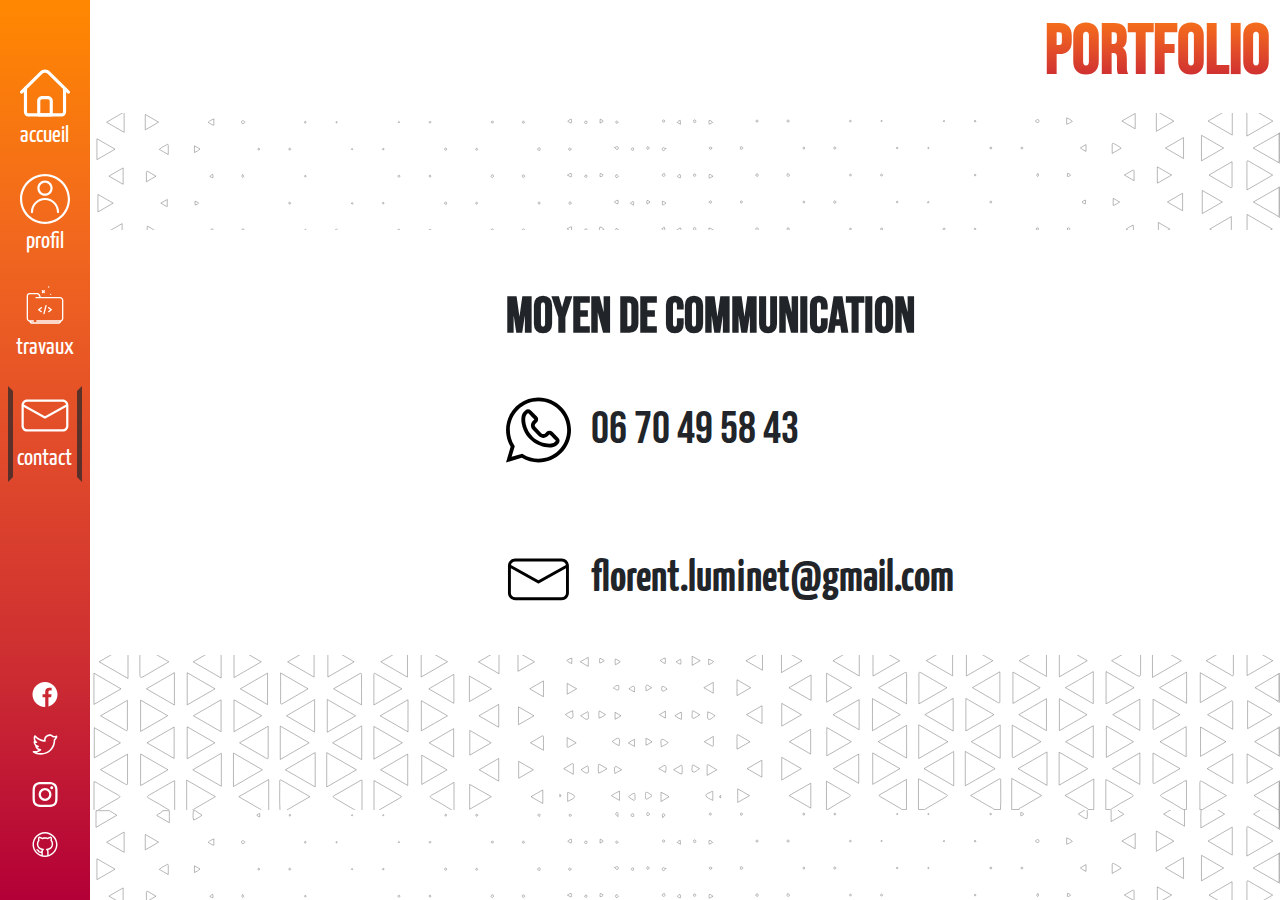
<file: pages/contact.html>
<!DOCTYPE html>
<html lang="fr">
<head>
    <meta charset="UTF-8">
    <link href="../css/main.css" rel="stylesheet">
    <meta name="viewport" content="width=device-width, initial-scale=1">
    <link rel="shortcut icon" type="image/png" href="../img/favicon.png"/>
    <title>Mon Portfolio</title>
</head>
<body >
<div hidden>
    <svg xmlns="http://www.w3.org/2000/svg" style="display: none;">
        <symbol id="user" viewBox="0 0 490.667 490.667"><title>user</title>
            <g>
                <g>
                    <path d="M245.333,0C110.059,0,0,110.059,0,245.333s110.059,245.333,245.333,245.333s245.333-110.059,245.333-245.333 S380.608,0,245.333,0z M245.333,469.333c-123.52,0-224-100.48-224-224s100.48-224,224-224s224,100.48,224,224 S368.853,469.333,245.333,469.333z"/>
                </g>
            </g>
            <g>
                <g>
                    <path d="M245.333,234.667c-76.459,0-138.667,62.208-138.667,138.667c0,5.888,4.779,10.667,10.667,10.667S128,379.221,128,373.333 C128,308.629,180.629,256,245.333,256s117.333,52.629,117.333,117.333c0,5.888,4.779,10.667,10.667,10.667 c5.888,0,10.667-4.779,10.667-10.667C384,296.875,321.792,234.667,245.333,234.667z"/>
                </g>
            </g>
            <g>
                <g>
                    <path d="M245.333,64c-41.173,0-74.667,33.493-74.667,74.667s33.493,74.667,74.667,74.667S320,179.84,320,138.667 S286.507,64,245.333,64z M245.333,192C215.936,192,192,168.064,192,138.667s23.936-53.333,53.333-53.333 s53.333,23.936,53.333,53.333S274.731,192,245.333,192z"/>
                </g>
            </g>
        </symbol>
        <symbol id="instagram" viewBox="0 0 511 511.9"><title>instagram</title>
            <path d="m510.949219 150.5c-1.199219-27.199219-5.597657-45.898438-11.898438-62.101562-6.5-17.199219-16.5-32.597657-29.601562-45.398438-12.800781-13-28.300781-23.101562-45.300781-29.5-16.296876-6.300781-34.898438-10.699219-62.097657-11.898438-27.402343-1.300781-36.101562-1.601562-105.601562-1.601562s-78.199219.300781-105.5 1.5c-27.199219 1.199219-45.898438 5.601562-62.097657 11.898438-17.203124 6.5-32.601562 16.5-45.402343 29.601562-13 12.800781-23.097657 28.300781-29.5 45.300781-6.300781 16.300781-10.699219 34.898438-11.898438 62.097657-1.300781 27.402343-1.601562 36.101562-1.601562 105.601562s.300781 78.199219 1.5 105.5c1.199219 27.199219 5.601562 45.898438 11.902343 62.101562 6.5 17.199219 16.597657 32.597657 29.597657 45.398438 12.800781 13 28.300781 23.101562 45.300781 29.5 16.300781 6.300781 34.898438 10.699219 62.101562 11.898438 27.296876 1.203124 36 1.5 105.5 1.5s78.199219-.296876 105.5-1.5c27.199219-1.199219 45.898438-5.597657 62.097657-11.898438 34.402343-13.300781 61.601562-40.5 74.902343-74.898438 6.296876-16.300781 10.699219-34.902343 11.898438-62.101562 1.199219-27.300781 1.5-36 1.5-105.5s-.101562-78.199219-1.300781-105.5zm-46.097657 209c-1.101562 25-5.300781 38.5-8.800781 47.5-8.601562 22.300781-26.300781 40-48.601562 48.601562-9 3.5-22.597657 7.699219-47.5 8.796876-27 1.203124-35.097657 1.5-103.398438 1.5s-76.5-.296876-103.402343-1.5c-25-1.097657-38.5-5.296876-47.5-8.796876-11.097657-4.101562-21.199219-10.601562-29.398438-19.101562-8.5-8.300781-15-18.300781-19.101562-29.398438-3.5-9-7.699219-22.601562-8.796876-47.5-1.203124-27-1.5-35.101562-1.5-103.402343s.296876-76.5 1.5-103.398438c1.097657-25 5.296876-38.5 8.796876-47.5 4.101562-11.101562 10.601562-21.199219 19.203124-29.402343 8.296876-8.5 18.296876-15 29.398438-19.097657 9-3.5 22.601562-7.699219 47.5-8.800781 27-1.199219 35.101562-1.5 103.398438-1.5 68.402343 0 76.5.300781 103.402343 1.5 25 1.101562 38.5 5.300781 47.5 8.800781 11.097657 4.097657 21.199219 10.597657 29.398438 19.097657 8.5 8.300781 15 18.300781 19.101562 29.402343 3.5 9 7.699219 22.597657 8.800781 47.5 1.199219 27 1.5 35.097657 1.5 103.398438s-.300781 76.300781-1.5 103.300781zm0 0"/>
            <path d="m256.449219 124.5c-72.597657 0-131.5 58.898438-131.5 131.5s58.902343 131.5 131.5 131.5c72.601562 0 131.5-58.898438 131.5-131.5s-58.898438-131.5-131.5-131.5zm0 216.800781c-47.097657 0-85.300781-38.199219-85.300781-85.300781s38.203124-85.300781 85.300781-85.300781c47.101562 0 85.300781 38.199219 85.300781 85.300781s-38.199219 85.300781-85.300781 85.300781zm0 0"/>
            <path d="m423.851562 119.300781c0 16.953125-13.746093 30.699219-30.703124 30.699219-16.953126 0-30.699219-13.746094-30.699219-30.699219 0-16.957031 13.746093-30.699219 30.699219-30.699219 16.957031 0 30.703124 13.742188 30.703124 30.699219zm0 0"/>
        </symbol>
        <symbol id="home" viewBox="0 0 512 512"><title>home</title>
            <path d="m426 495.983h-340c-25.364 0-46-20.635-46-46v-242.02c0-8.836 7.163-16 16-16s16 7.164 16 16v242.02c0 7.72 6.28 14 14 14h340c7.72 0 14-6.28 14-14v-242.02c0-8.836 7.163-16 16-16s16 7.164 16 16v242.02c0 25.364-20.635 46-46 46z"/>
            <path d="m496 263.958c-4.095 0-8.189-1.562-11.313-4.687l-198.989-198.987c-16.375-16.376-43.02-16.376-59.396 0l-198.988 198.988c-6.248 6.249-16.379 6.249-22.627 0-6.249-6.248-6.249-16.379 0-22.627l198.988-198.989c28.852-28.852 75.799-28.852 104.65 0l198.988 198.988c6.249 6.249 6.249 16.379 0 22.627-3.123 3.125-7.218 4.687-11.313 4.687z"/>
            <path d="m320 495.983h-128c-8.837 0-16-7.164-16-16v-142c0-27.57 22.43-50 50-50h60c27.57 0 50 22.43 50 50v142c0 8.836-7.163 16-16 16zm-112-32h96v-126c0-9.925-8.075-18-18-18h-60c-9.925 0-18 8.075-18 18z"/>
        </symbol>
        <symbol id="facebook" viewBox="0 0 512 512"><title>facebook</title>
            <path d="m512 256c0-141.4-114.6-256-256-256s-256 114.6-256 256 114.6 256 256 256c1.5 0 3 0 4.5-.1v-199.2h-55v-64.1h55v-47.2c0-54.7 33.4-84.5 82.2-84.5 23.4 0 43.5 1.7 49.3 2.5v57.2h-33.6c-26.5 0-31.7 12.6-31.7 31.1v40.8h63.5l-8.3 64.1h-55.2v189.5c107-30.7 185.3-129.2 185.3-246.1z"/>
        </symbol>
        <symbol id="twitter" viewBox="0 0 24 24"><title>twitter</title>
            <path d="m.473 19.595c2.222 1.41 4.808 2.155 7.478 2.155 3.91 0 7.493-1.502 10.09-4.229 2.485-2.61 3.852-6.117 3.784-9.676.942-.806 2.05-2.345 2.05-3.845 0-.575-.624-.94-1.13-.647-.885.52-1.692.656-2.522.423-1.695-1.652-4.218-2-6.344-.854-1.858 1-2.891 2.83-2.798 4.83-3.139-.383-6.039-1.957-8.061-4.403-.332-.399-.962-.352-1.226.1-.974 1.668-.964 3.601-.117 5.162-.403.071-.652.41-.652.777 0 1.569.706 3.011 1.843 3.995-.212.204-.282.507-.192.777.5 1.502 1.632 2.676 3.047 3.264-1.539.735-3.241.98-4.756.794-.784-.106-1.171.948-.494 1.377zm7.683-1.914c.561-.431.263-1.329-.441-1.344-1.24-.026-2.369-.637-3.072-1.598.339-.022.69-.074 1.024-.164.761-.206.725-1.304-.048-1.459-1.403-.282-2.504-1.304-2.917-2.62.377.093.761.145 1.144.152.759.004 1.046-.969.427-1.376-1.395-.919-1.99-2.542-1.596-4.068 2.436 2.468 5.741 3.955 9.237 4.123.501.031.877-.44.767-.917-.475-2.059.675-3.502 1.91-4.167 1.222-.66 3.184-.866 4.688.712.447.471 1.955.489 2.722.31-.344.648-.873 1.263-1.368 1.609-.211.148-.332.394-.319.651.161 3.285-1.063 6.551-3.358 8.96-2.312 2.427-5.509 3.764-9.004 3.764-1.39 0-2.753-.226-4.041-.662 1.54-.298 3.003-.95 4.245-1.906z"/>
        </symbol>
        <symbol id="github" viewBox="0 0 512 512"><title>github</title>
            <path d="m256 0c-140.699219 0-256 116.300781-256 257 0 139.882812 114.25 255 256 255 141.574219 0 256-114.945312 256-255 0-140.699219-115.300781-257-256-257zm45 477.5c-14.398438 3-29.699219 4.5-45 4.5s-30.601562-1.5-45-4.5v-70.199219c0-16.800781 4.5-22.800781 10.5-30.902343 3.054688-3.492188 4.898438-6.625 18.597656-27.296876l-23.097656-3.601562c-59.402344-8.699219-82.800781-39.601562-92.101562-63.601562-12-32.097657-5.699219-72.300782 15.902343-97.796876 3.300781-3.902343 6-10.503906 3.601563-17.402343-4.503906-13.800781-3.902344-35.699219-.902344-44.101563 15.90625 2.273438 32.261719 13.667969 45.902344 21.902344 6.285156 3.667969 9.582031 2.699219 12.597656 3 10.960938-2.28125 28.058594-7.800781 54.300781-7.800781 16.199219 0 33.300781 2.398437 50.101563 7.199219 3.003906-.070313 7.832031 2.484374 16.199218-2.398438 14.257813-8.6875 30.058594-19.691406 45.898438-21.902344 3 8.402344 3.601562 30.300782-.898438 44.101563-2.402343 6.898437.296876 13.5 3.601563 17.402343 21.597656 25.5 27.898437 65.699219 15.898437 97.796876-9.300781 24-32.699218 54.902343-92.101562 63.601562l-23.097656 3.601562c14.160156 21.367188 15.652344 23.929688 18.601562 27.296876 5.996094 8.101562 10.496094 14.101562 10.496094 30.902343zm30-8.699219v-61.5c0-17.101562-3.601562-28.5-8.402344-36.902343 45.601563-12.296876 78.003906-39.300782 92.402344-78 15.300781-40.796876 8.402344-89.398438-17.101562-123 4.503906-20.097657 4.503906-52.199219-6.296876-67.199219-4.800781-6.597657-11.402343-10.199219-19.800781-10.199219-.300781 0-.300781 0-.300781 0-23.261719 1.257812-41.570312 12.972656-61.199219 24.898438-18-4.800782-36.300781-7.199219-54.601562-7.199219-18.597657 0-37.199219 2.699219-53.695313 7.199219-20.664062-12.460938-38.796875-23.671876-62.703125-24.898438-7.5 0-14.101562 3.601562-18.902343 10.199219-10.796876 15-10.796876 47.101562-6.296876 67.199219-25.503906 33.601562-32.402343 82.5-17.101562 123 14.398438 38.699218 46.800781 65.703124 92.402344 78-3.722656 6.511718-6.667969 14.914062-7.828125 26.285156-9.210938 3.175781-17.199219 4.210937-24.628907 2.027344-7.835937-2.316407-13.941406-7.546876-19.246093-16.46875-11.914063-20.015626-32.207031-36.355469-55.3125-34.230469l2.636719 29.882812c10.699218-.980469 21.347656 10.339844 26.878906 19.671875 9.125 15.367188 21.417968 25.445313 36.546875 29.914063 11.230469 3.308593 21.496093 3.230469 32.550781.871093v40.449219c-87.300781-30.601562-151-114-151-211.800781 0-124.199219 101.800781-227 226-227s226 102.800781 226 227c0 97.800781-63.699219 181.199219-151 211.800781zm0 0"/>
        </symbol>
        <symbol id="code" viewBox="0 0 300 300"><title>code</title>
            <path d="m131.516 78.484c.781.781 1.805 1.172 2.828 1.172s2.047-.391 2.828-1.172l2.828-2.828 2.828 2.828c.781.781 1.805 1.172 2.828 1.172s2.047-.391 2.828-1.172c1.562-1.562 1.562-4.094 0-5.656l-2.828-2.828 2.828-2.828c1.562-1.562 1.562-4.094 0-5.656s-4.094-1.562-5.656 0l-2.828 2.828-2.828-2.828c-1.562-1.562-4.094-1.562-5.656 0s-1.562 4.094 0 5.656l2.828 2.828-2.828 2.828c-1.563 1.563-1.563 4.094 0 5.656z"/>
            <circle cx="184" cy="86" r="4"/>
            <circle cx="172" cy="42" r="4"/>
            <path d="m131.199 163.602c-1.322-1.77-3.824-2.125-5.6-.801l-16 12c-1.008.754-1.6 1.941-1.6 3.199s.592 2.445 1.6 3.199l16 12c.721.539 1.562.801 2.396.801 1.217 0 2.418-.551 3.203-1.602 1.326-1.766.969-4.273-.799-5.598l-11.733-8.8 11.734-8.801c1.768-1.324 2.125-3.832.799-5.597z"/>
            <path d="m240 102h-114.344l-7.784-16.145c-.105-.219-.23-.426-.373-.621-3.422-4.688-8.971-7.484-14.842-7.484h-44.569c-9.975 0-18.088 7.973-18.088 17.773v135.855c0 9.448 7.224 17.188 16.514 18.379 1.721 7.065 8.086 12.243 15.486 12.243h160c7.882 0 14.411-5.74 15.722-13.253 7.155-2.665 12.278-9.415 12.278-17.368v-109.379c0-11.027-8.973-20-20-20zm12 129.379c0 5.855-4.914 10.621-10.955 10.621h-140.285c-2.209 0-4 1.789-4 4s1.791 4 4 4h138.127c-1.388 2.379-3.939 4-6.887 4h-160c-2.912 0-5.511-1.602-6.911-4h15.013c2.209 0 4-1.789 4-4s-1.791-4-4-4h-21.147c-6.041 0-10.955-4.766-10.955-10.621v-135.856c0-5.391 4.525-9.773 10.088-9.773h44.568c3.213 0 6.246 1.465 8.18 3.938l5.936 12.312h-20.772c-2.209 0-4 1.789-4 4s1.791 4 4 4h144c6.617 0 12 5.383 12 12z"/>
            <path d="m174.4 162.801c-1.768-1.324-4.273-.969-5.6.801-1.326 1.766-.969 4.273.799 5.598l11.735 8.8-11.734 8.801c-1.768 1.324-2.125 3.832-.799 5.598.785 1.051 1.986 1.602 3.203 1.602.834 0 1.676-.262 2.396-.801l16-12c1.008-.754 1.6-1.941 1.6-3.199s-.592-2.445-1.6-3.199z"/>
            <path d="m156.971 150.121c-2.141-.531-4.312.762-4.852 2.91l-12 48c-.535 2.141.768 4.312 2.91 4.848.326.082.652.121.975.121 1.791 0 3.422-1.211 3.877-3.031l12-48c.535-2.141-.768-4.313-2.91-4.848z"/>
        </symbol>
        <symbol id="letter" viewBox="-17 -101 560 560"><title>letter</title>
            <path d="m462.5-5.582031h-400c-34.511719.011719-62.484375 27.988281-62.5 62.5v233.371093c.015625 34.511719 27.988281 62.492188 62.5 62.5h400c34.511719-.007812 62.484375-27.988281 62.5-62.5v-233.371093c-.015625-34.511719-27.988281-62.488281-62.5-62.5zm-400 25h400c18.003906.046875 33.453125 12.824219 36.875 30.496093l-236.875 132.003907-236.875-132.003907c3.421875-17.671874 18.871094-30.449218 36.875-30.496093zm400 308.25h-400c-20.683594-.0625-37.441406-16.816407-37.5-37.5v-212l231.375 128.996093c1.875 1.03125 3.980469 1.59375 6.125 1.628907 2.152344.023437 4.265625-.539063 6.125-1.628907l231.375-128.996093v212c-.015625 20.703125-16.796875 37.480469-37.5 37.5zm0 0"/>
        </symbol>
        <symbol id="eye" viewBox="0 0 456.795 456.795"><title>eye</title>
            <path d="M448.947,218.475c-0.922-1.168-23.055-28.933-61-56.81c-50.705-37.253-105.877-56.944-159.551-56.944 c-53.672,0-108.844,19.691-159.551,56.944c-37.944,27.876-60.077,55.642-61,56.81L0,228.397l7.846,9.923 c0.923,1.168,23.056,28.934,61,56.811c50.707,37.252,105.879,56.943,159.551,56.943c53.673,0,108.845-19.691,159.55-56.943 c37.945-27.877,60.078-55.643,61-56.811l7.848-9.923L448.947,218.475z M228.396,315.039c-47.774,0-86.642-38.867-86.642-86.642 c0-7.485,0.954-14.751,2.747-21.684l-19.781-3.329c-1.938,8.025-2.966,16.401-2.966,25.013c0,30.86,13.182,58.696,34.204,78.187 c-27.061-9.996-50.072-24.023-67.439-36.709c-21.516-15.715-37.641-31.609-46.834-41.478c9.197-9.872,25.32-25.764,46.834-41.478 c17.367-12.686,40.379-26.713,67.439-36.71l13.27,14.958c15.498-14.512,36.312-23.412,59.168-23.412 c47.774,0,86.641,38.867,86.641,86.642C315.037,276.172,276.17,315.039,228.396,315.039z M368.273,269.875 c-17.369,12.686-40.379,26.713-67.439,36.709c21.021-19.49,34.203-47.326,34.203-78.188s-13.182-58.697-34.203-78.188 c27.061,9.997,50.07,24.024,67.439,36.71c21.516,15.715,37.641,31.609,46.834,41.477 C405.91,238.269,389.787,254.162,368.273,269.875z"/>
            <path d="M173.261,211.555c-1.626,5.329-2.507,10.982-2.507,16.843c0,31.834,25.807,57.642,57.642,57.642 c31.834,0,57.641-25.807,57.641-57.642s-25.807-57.642-57.641-57.642c-15.506,0-29.571,6.134-39.932,16.094l28.432,32.048 L173.261,211.555z"/>
        </symbol>
        <symbol id="whatsapp" viewBox="0 0 512 512"><title>whatsapp</title>
            <path d="m123.832031 475.464844c39.558594 23.804687 84.789063 36.351562 131.261719 36.351562 140.824219 0 256.90625-114.914062 256.90625-255.910156 0-140.832031-115.917969-255.90625-256.90625-255.90625-140.558594 0-254.910156 114.800781-254.910156 255.90625 0 47.09375 12.550781 92.667969 36.351562 132.257812l-36.535156 123.835938zm-93.65625-219.558594c0-124.570312 100.898438-225.917969 224.917969-225.917969 125.121094 0 226.917969 101.347657 226.917969 225.917969 0 124.574219-101.796875 225.917969-226.917969 225.917969-43.054688 0-84.894531-12.195313-120.984375-35.273438l-5.765625-3.683593-83.988281 24.78125 24.777343-83.992188-3.683593-5.761719c-23.078125-36.097656-35.273438-78.277343-35.273438-121.988281zm0 0"/>
            <path d="m124.628906 208.753906c4.953125 26.011719 19.65625 76.042969 62.464844 118.851563 42.808594 42.808593 92.839844 57.515625 118.855469 62.46875 29.789062 5.671875 73.503906 6.527343 94.867187-14.835938l11.910156-11.910156c6.011719-6.011719 9.324219-14.007813 9.324219-22.511719s-3.3125-16.496094-9.324219-22.507812l-47.628906-47.628906c-6.015625-6.015626-14.007812-9.324219-22.511718-9.324219-8.503907 0-16.496094 3.308593-22.511719 9.324219l-11.90625 11.90625c-7.273438 7.273437-21.003907 7.304687-28.332031.089843l-47.507813-49.5c-.070313-.074219-.140625-.148437-.214844-.21875-7.285156-7.285156-7.285156-19.140625 0-26.425781l11.90625-11.90625c12.445313-12.445312 12.445313-32.582031 0-45.023438l-47.628906-47.628906c-12.410156-12.410156-32.605469-12.410156-45.019531 0l-11.90625 11.910156v-.003906c-17.050782 17.054688-22.734375 53.40625-14.835938 94.875zm36.042969-73.664062c12.5-12.214844 11.832031-12.449219 13.210937-12.449219.472657 0 .945313.179687 1.304688.539063 50.1875 50.457031 48.171875 47.492187 48.171875 48.9375 0 .503906-.183594.945312-.539063 1.304687l-11.910156 11.90625c-18.964844 18.964844-19.039062 49.664063-.121094 68.714844l47.535157 49.53125c.074219.070312.144531.144531.21875.21875 18.960937 18.960937 51.808593 19.023437 70.832031 0l11.90625-11.90625c.71875-.71875 1.890625-.71875 2.609375 0 50.1875 50.453125 48.171875 47.488281 48.171875 48.933593 0 .507813-.183594.945313-.539062 1.304688l-11.910157 11.90625c-8.160156 8.160156-34.152343 13.042969-68.054687 6.585938-22.625-4.3125-66.128906-17.085938-103.257813-54.214844-37.128906-37.128906-49.902343-80.632813-54.210937-103.257813-6.460938-33.902343-1.578125-59.898437 6.582031-68.054687zm0 0"/>
        </symbol>
        <symbol id="gamepad" viewBox="0 0 512 512"><title>gamepad</title>
            <path d="m504.391 293.699-10.125-28.345c-1.386-3.88-5.657-5.901-9.535-4.516-3.88 1.386-5.901 5.655-4.515 9.535l10.125 28.345c12.683 35.507 7.26 75.086-14.508 105.874-6.602 9.338-16.948 14.717-28.385 14.757-11.448.035-21.821-5.265-28.488-14.558l-53.487-74.536c-8.014-11.168-21.004-17.835-34.749-17.835h-149.398c-13.746 0-26.737 6.667-34.75 17.835l-53.487 74.536c-6.642 9.257-16.973 14.558-28.359 14.558-.043 0-.085 0-.128 0-11.437-.04-21.783-5.419-28.385-14.757-1.286-1.819-2.534-3.696-3.71-5.58-2.182-3.496-6.784-4.562-10.278-2.381-3.496 2.181-4.561 6.782-2.381 10.278 1.327 2.126 2.734 4.245 4.186 6.297 9.424 13.329 24.192 21.006 40.515 21.063h.184c16.251 0 30.997-7.567 40.478-20.779l53.487-74.536c5.218-7.272 13.677-11.613 22.628-11.613h149.398c8.95 0 17.409 4.341 22.627 11.613l53.487 74.536c9.482 13.213 24.227 20.78 40.478 20.779h.185c16.324-.057 31.091-7.734 40.515-21.063 24.57-34.753 30.692-79.428 16.375-119.507z"/>
            <path d="m19.4 369.48c-6.67-23.391-5.872-47.86 2.309-70.762l53.854-150.761c11.817-33.08 43.356-55.305 78.483-55.305h203.958c35.126 0 66.666 22.225 78.484 55.305l32.35 90.563c1.386 3.881 5.654 5.902 9.535 4.516 3.88-1.386 5.901-5.655 4.515-9.535l-32.35-90.563c-13.932-39.001-51.119-65.206-92.533-65.206h-203.96c-41.416 0-78.601 26.204-92.532 65.206l-53.854 150.761c-9.235 25.851-10.136 53.471-2.608 79.873 2.573 9.384 17.128 5.147 14.349-4.092z"/>
            <path d="m131.742 215.586h20.714c7.451 0 13.514-6.062 13.514-13.514v-13.773h13.774c7.451 0 13.514-6.062 13.514-13.514v-20.714c0-7.451-6.062-13.514-13.514-13.514h-13.774v-13.773c0-7.451-6.062-13.514-13.514-13.514h-20.714c-7.451 0-13.514 6.062-13.514 13.514v13.773h-13.773c-7.451 0-13.514 6.062-13.514 13.514v20.714c0 7.451 6.062 13.514 13.514 13.514h13.773v13.773c0 7.452 6.062 13.514 13.514 13.514zm-25.88-42.207v-17.901h17.809c5.226 0 9.478-4.252 9.478-9.478v-17.809h17.901v17.809c0 5.226 4.252 9.478 9.478 9.478h17.81v17.901h-17.81c-5.226 0-9.478 4.252-9.478 9.478v17.809h-17.901v-17.809c0-5.226-4.252-9.478-9.478-9.478z"/>
            <path d="m369.531 125.033c-6.77 0-12.258 5.488-12.258 12.258s5.488 12.258 12.258 12.258 12.258-5.488 12.258-12.258-5.488-12.258-12.258-12.258z"/>
            <path d="m369.531 204.029c6.77 0 12.258-5.488 12.258-12.258s-5.488-12.258-12.258-12.258-12.258 5.488-12.258 12.258 5.488 12.258 12.258 12.258z"/>
            <circle cx="396.771" cy="164.531" r="12.258"/>
            <path d="m354.549 164.531c0-6.77-5.488-12.258-12.258-12.258s-12.258 5.488-12.258 12.258 5.488 12.258 12.258 12.258 12.258-5.488 12.258-12.258z"/>
            <path d="m316.605 297.36c24.361 0 44.18-19.819 44.18-44.18s-19.819-44.18-44.18-44.18-44.18 19.819-44.18 44.18 19.819 44.18 44.18 44.18zm0-73.44c16.134 0 29.26 13.126 29.26 29.26s-13.126 29.26-29.26 29.26-29.26-13.126-29.26-29.26 13.126-29.26 29.26-29.26z"/>
            <path d="m204.257 282.44c-4.391 0-8.608-.946-12.536-2.812-3.719-1.766-8.17-.184-9.939 3.537-1.768 3.722-.185 8.172 3.538 9.939 5.943 2.823 12.315 4.255 18.938 4.255 24.361 0 44.18-19.819 44.18-44.18s-19.82-44.181-44.18-44.181-44.18 19.82-44.18 44.181c0 2.181.161 4.375.479 6.519.603 4.076 4.407 6.888 8.472 6.287 4.076-.604 6.891-4.397 6.287-8.472-.211-1.424-.318-2.882-.318-4.334 0-16.134 13.126-29.261 29.26-29.261s29.26 13.126 29.26 29.261-13.127 29.261-29.261 29.261z"/>
            <g>
                <path d="m256.185 184.821c-16.176 0-29.336-13.16-29.336-29.336s13.16-29.336 29.336-29.336 29.336 13.16 29.336 29.336-13.161 29.336-29.336 29.336zm0-43.672c-7.905 0-14.336 6.431-14.336 14.336s6.431 14.336 14.336 14.336 14.336-6.431 14.336-14.336-6.431-14.336-14.336-14.336z"/>
            </g>
        </symbol>
        <symbol id="computer" viewBox="0 0 64 64"><title>computer</title>
            <path d="m14.215 46.99h-1.22c-1.654 0-3 1.346-3 3v1c0 .553.447 1 1 1h19.994c.553 0 1-.447 1-1v-1c0-1.654-1.346-3-3-3h-1.22l-.499-1.996h11.711c1.654 0 3-1.346 3-3v-26.984c0-1.654-1.346-3-3-3h-35.978c-1.654 0-3 1.346-3 3v26.984c0 1.654 1.346 3 3 3h11.711zm-1.22 2h15.994c.552 0 1 .448 1 1h-17.994c0-.552.448-1 1-1zm12.714-2h-9.434l.499-1.996h8.436zm-22.706-32.98h35.979c.552 0 1 .448 1 1v23.984h-37.979v-23.984c0-.552.448-1 1-1zm-1 27.984v-1h19.009c-.552 0-.994.447-.994 1s.452 1 1.005 1c.552 0 1-.447 1-1s-.448-1-1-1h18.959v1c0 .552-.448 1-1 1h-17.96-18.019c-.552 0-1-.448-1-1z"/>
            <path d="m60.997 12.01h-14.001c-1.654 0-3 1.346-3 3v33.98c0 1.654 1.346 3 3 3h14.001c1.654 0 3-1.346 3-3v-33.98c0-1.655-1.346-3-3-3zm-15.001 5.996h16.001v.998h-16.001zm1-3.996h14.001c.552 0 1 .448 1 1v.996h-16.001v-.996c0-.552.448-1 1-1zm14.001 35.98h-14.001c-.552 0-1-.448-1-1v-27.986h16.001v27.986c0 .552-.448 1-1 1z"/>
            <path d="m53.997 33.004c1.654 0 3-1.346 3-3s-1.346-3-3-3-3 1.346-3 3 1.346 3 3 3zm0-4c.552 0 1 .448 1 1s-.448 1-1 1-1-.448-1-1 .448-1 1-1z"/>
            <path d="m57.997 39.006h-8c-.553 0-1 .447-1 1s.447 1 1 1h8c.553 0 1-.447 1-1s-.447-1-1-1z"/>
            <path d="m57.997 42.006h-8c-.553 0-1 .447-1 1s.447 1 1 1h8c.553 0 1-.447 1-1s-.447-1-1-1z"/>
            <path d="m57.997 45.006h-8c-.553 0-1 .447-1 1s.447 1 1 1h8c.553 0 1-.447 1-1s-.447-1-1-1z"/>
        </symbol>
        <symbol id="bicycle" viewBox="0 0 512 512"><title>bicycle</title>
            <path d="m416.667 224.936c-7.701 0-15.189.924-22.365 2.656l-37.915-90.996 32.891-10.963c7.859-2.62 12.106-11.115 9.486-18.974-2.62-7.858-11.11-12.109-18.974-9.486l-49.225 16.451c-7.647 3.187-11.263 11.968-8.077 19.615l9.425 22.619-131.473 34.182-13.504-31.504h20.864c8.284 0 15-6.716 15-15s-6.716-15-15-15h-64.267c-8.284 0-15 6.716-15 15s6.716 15 15 15h10.763l19.972 46.594-29.072 33.918c-14.516-8.944-31.596-14.112-49.862-14.112-52.567 0-95.334 42.766-95.334 95.333s42.767 95.333 95.333 95.333c47.464 0 86.933-34.868 94.149-80.333h50.45c4.792 0 9.296-2.29 12.12-6.163l96.756-132.695 17.812 42.75c-27.158 16.818-45.289 46.883-45.289 81.107 0 52.567 42.766 95.333 95.333 95.333s95.336-42.765 95.336-95.332-42.767-95.333-95.333-95.333zm-321.334 160.667c-36.024 0-65.333-29.309-65.333-65.334s29.309-65.333 65.333-65.333c10.802 0 20.991 2.651 29.976 7.313l-41.365 48.259c-3.813 4.448-4.687 10.708-2.239 16.03s7.77 8.732 13.628 8.732h63.575c-6.798 28.815-32.712 50.333-63.575 50.333zm32.614-80.334 59.492-69.408 29.746 69.408zm115.392-15.131-30.946-72.209 103.155-26.821zm173.328 95.465c-36.025 0-65.333-29.309-65.333-65.333 0-21.731 10.675-41.006 27.045-52.89l24.441 58.659c3.186 7.647 11.969 11.263 19.615 8.077 7.647-3.187 11.263-11.968 8.077-19.615l-24.454-58.69c3.455-.567 6.995-.875 10.608-.875 36.025 0 65.333 29.309 65.333 65.333s-29.308 65.334-65.332 65.334z"/>
        </symbol>
        <symbol id="motorbike" viewBox="0 0 511.999 511.999"><title>motorbike</title>
            <path d="m426.999 241.45c-4.138 0-8.203.312-12.185.887l-5.208-19.438c5.66-.948 11.469-1.449 17.394-1.449 8.243 0 16.466.964 24.439 2.864 3.856.919 7.891-.526 10.285-3.684 23.225-30.613 24.557-48.867 5.278-72.339-24.882-30.29-47.775-45.854-69.99-47.58-16.642-1.297-32.668 5.176-49.046 19.773-2.154 1.919-3.374 4.676-3.347 7.562.028 2.886 1.301 5.618 3.492 7.496l16.328 13.996c-.667 2.899-1.241 5.637-1.772 8.173-1.366 6.516-2.447 11.645-4.172 15.898-2.355-1.372-4.675-2.729-6.954-4.064-33.558-19.651-60.059-35.174-87.041-27.707-17.925 4.96-33.654 19.699-49.164 46.167l-75.842-21.703-4.683-14.486c-4.82-14.912-15.113-23.062-32.388-25.64l-85.783-14.529c-3.599-.612-7.244.79-9.51 3.652-2.266 2.861-2.792 6.73-1.374 10.094 21.365 50.643 29.458 64.021 59.955 79.174l73.611 36.572c18.995 9.437 25.798 16.651 31.65 33.563l14.445 41.748h-16.025c-4.968-42.171-40.908-75-84.392-75-46.869 0-85 38.131-85 85s38.131 85 85 85c43.485 0 79.425-32.829 84.392-75h22.945l9.781 28.27c1.394 4.028 5.188 6.73 9.45 6.73h105.86c3.191 0 6.192-1.523 8.075-4.101s2.422-5.899 1.451-8.939c-3.289-10.308-4.957-21.06-4.957-31.96 0-44.989 28.443-83.454 68.289-98.372l5.211 19.449c-31.314 12.544-53.5 43.182-53.5 78.924 0 46.869 38.131 85 85 85s85-38.131 85-85-38.129-85.001-84.998-85.001zm-341.999 150c-35.841 0-65-29.159-65-65s29.159-65 65-65c32.441 0 59.405 23.89 64.23 55h-20.363c-4.561-20.014-22.491-35-43.867-35-24.813 0-45 20.187-45 45s20.187 45 45 45c21.376 0 39.305-14.986 43.867-35h20.363c-4.825 31.11-31.789 55-64.23 55zm0-55h22.907c-3.866 8.82-12.676 15-22.907 15-13.785 0-25-11.215-25-25s11.215-25 25-25c10.231 0 19.041 6.18 22.907 15h-22.907c-5.523 0-10 4.478-10 10s4.477 10 10 10zm184.834-175.336c18.829-5.209 42.118 8.426 71.601 25.689.786.46 1.584.927 2.379 1.393-1.69.825-3.551 1.637-5.631 2.449l-48.057 18.762-54.871-15.702c11.624-18.683 22.992-29.385 34.579-32.591zm53.318 95.836h-32.66c-5.522 0-10 4.478-10 10s4.478 10 10 10h21.736c-2.775 6.409-5.026 13.093-6.704 20.001h-37.529c-5.522 0-10 4.478-10 10s4.478 10 10 10h34.362c-.237 3.136-.359 6.303-.359 9.499 0 8.438.841 16.803 2.508 25h-85.816l-28.818-83.287c-8.514-24.608-21.208-34.778-41.652-44.936l-73.61-36.572c-20.657-10.263-27.953-17.953-43.176-52.218l67.75 11.476c.07.012.139.023.209.033 11.036 1.63 14.273 5.482 16.388 12.022l6.323 19.558c1.025 3.17 3.561 5.621 6.764 6.538l159 45.5c2.104.603 4.35.497 6.388-.299l51.2-19.989c29.225-11.409 32.729-28.115 36.785-47.46.886-4.226 1.803-8.596 3.047-13.316.979-3.707-.25-7.647-3.161-10.143l-11.754-10.075c8.695-5.824 16.842-8.264 25.088-7.631 16.27 1.265 35.14 14.836 56.086 40.335 4.96 6.039 8.921 10.873 8.87 17.821l-13.614-5.603c-5.112-2.104-10.952.335-13.054 5.44-2.103 5.107.334 10.952 5.44 13.054l14.234 5.859c-1.148 1.857-2.445 3.821-3.925 5.922-7.405-1.348-14.946-2.028-22.501-2.028-43.222-.001-81.388 22.054-103.845 55.499zm103.847 134.5c-35.841 0-65-29.159-65-65 0-26.491 15.939-49.317 38.723-59.431l5.266 19.654c-14.254 7.56-23.989 22.549-23.989 39.777 0 24.813 20.187 45 45 45s45-20.187 45-45-20.187-45-45-45c-.568 0-1.131.022-1.693.043l-5.269-19.665c2.289-.245 4.61-.378 6.963-.378 35.841 0 65 29.159 65 65s-29.16 65-65.001 65zm-9.659-62.412c1.197 4.468 5.237 7.415 9.653 7.415.856 0 1.728-.111 2.594-.344 5.335-1.43 8.501-6.913 7.071-12.247l-5.93-22.133c12.023 1.806 21.271 12.203 21.271 24.721 0 13.785-11.215 25-25 25s-25-11.215-25-25c0-7.895 3.682-14.942 9.415-19.527z"/>
            <path d="m245.495 256.95h-.007c-5.523 0-9.997 4.478-9.997 10s4.481 10 10.004 10 10-4.478 10-10-4.477-10-10-10z"/>
        </symbol>
    </svg>
</div>
<nav>
    <ul>
        <li>
            <a href="../index.html">
                <svg>
                    <use xlink:href="#home"/>
                </svg>
                accueil
            </a>
        </li>
        <li>
            <a href="profil.html">
                <svg>
                    <use xlink:href="#user"/>
                </svg>
                profil
            </a>
        </li>
        <li>
            <a href="traveaux.html">
                <svg>
                    <use xlink:href="#code"/>
                </svg>
                travaux
            </a>
        </li>
        <li class="onpage">
            <a href="contact.html">
                <svg>
                    <use xlink:href="#letter"/>
                </svg>
                contact
            </a>
        </li>
    </ul>

    <ul class="desktop">
        <li>
            <a href="https://www.facebook.com/florent.luminet" target="_blank">
                <svg>
                    <use xlink:href="#facebook"/>
                </svg>
            </a>
        </li>
        <li>
            <a href="https://twitter.com/florent_lmnt" target="_blank">
                <svg>
                    <use xlink:href="#twitter"/>
                </svg>
            </a>
        </li>
        <li>
            <a href="https://www.instagram.com/florent_lmnt/" target="_blank">
                <svg>
                    <use xlink:href="#instagram"/>
                </svg>
            </a>
        </li>
        <li>
            <a href="https://github.com/Florent-lmnt" target="_blank">
                <svg>
                    <use xlink:href="#github"/>
                </svg>
            </a>
        </li>
    </ul>
</nav>
<div class="header">
    <h1>PORTFOLIO</h1>
</div>
<div class="container">
    <div class="main-contact">
        <div class="contact">
            <h2>MOYEN DE COMMUNICATION</h2>
            <div class="phone">
                <svg>
                    <use xlink:href="#whatsapp"/>
                </svg>
                <div>
                    06 70 49 58 43
                </div>
            </div>
            <div class="email">
                <svg>
                    <use xlink:href="#letter"/>
                </svg>
                <div>
                    florent.luminet@gmail.com
                </div>
            </div>
        </div>
    </div>
</div>
<div class="networks">
    <ul>
        <li>
            <a href="https://www.facebook.com/florent.luminet" target="_blank">
                <svg>
                    <use xlink:href="#facebook"/>
                </svg>
            </a>
        </li>
        <li>
            <a href="https://twitter.com/florent_lmnt" target="_blank">
                <svg>
                    <use xlink:href="#twitter"/>
                </svg>
            </a>
        </li>
        <li>
            <a href="https://www.instagram.com/florent_lmnt/" target="_blank">
                <svg>
                    <use xlink:href="#instagram"/>
                </svg>
            </a>
        </li>
        <li>
            <a href="https://github.com/Florent-lmnt" target="_blank">
                <svg>
                    <use xlink:href="#github"/>
                </svg>
            </a>
        </li>
    </ul>
</div>
</body>
</html>
</file>
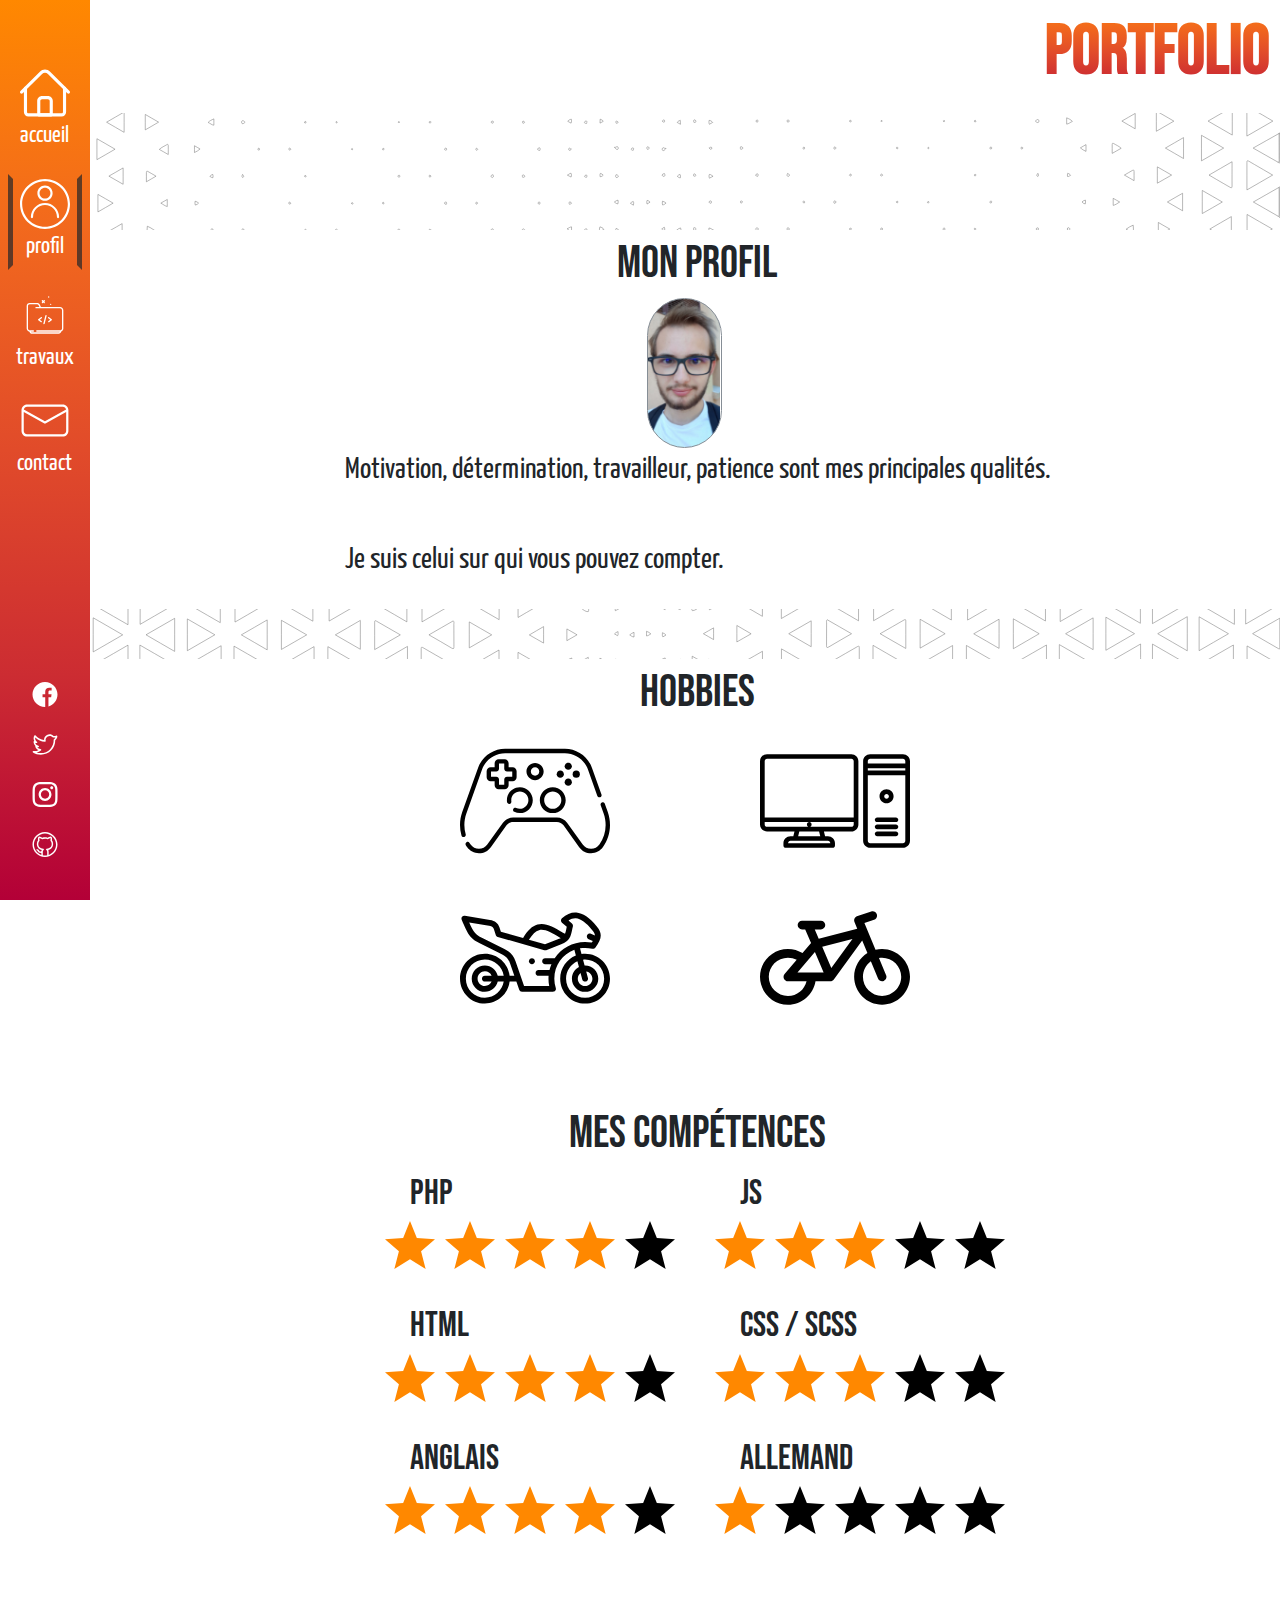
<file: pages/profil.html>
<!DOCTYPE html>
<html lang="fr">
<head>
    <meta charset="UTF-8">
    <link href="../css/main.css" rel="stylesheet">
    <meta name="viewport" content="width=device-width, initial-scale=1">
    <link rel="shortcut icon" type="image/png" href="../img/favicon.png"/>
    <title>Mon Portfolio</title>
</head>
<body>
<div hidden>
    <svg xmlns="http://www.w3.org/2000/svg" style="display: none;">
        <symbol id="user" viewBox="0 0 490.667 490.667"><title>user</title>
            <g>
                <g>
                    <path d="M245.333,0C110.059,0,0,110.059,0,245.333s110.059,245.333,245.333,245.333s245.333-110.059,245.333-245.333 S380.608,0,245.333,0z M245.333,469.333c-123.52,0-224-100.48-224-224s100.48-224,224-224s224,100.48,224,224 S368.853,469.333,245.333,469.333z"/>
                </g>
            </g>
            <g>
                <g>
                    <path d="M245.333,234.667c-76.459,0-138.667,62.208-138.667,138.667c0,5.888,4.779,10.667,10.667,10.667S128,379.221,128,373.333 C128,308.629,180.629,256,245.333,256s117.333,52.629,117.333,117.333c0,5.888,4.779,10.667,10.667,10.667 c5.888,0,10.667-4.779,10.667-10.667C384,296.875,321.792,234.667,245.333,234.667z"/>
                </g>
            </g>
            <g>
                <g>
                    <path d="M245.333,64c-41.173,0-74.667,33.493-74.667,74.667s33.493,74.667,74.667,74.667S320,179.84,320,138.667 S286.507,64,245.333,64z M245.333,192C215.936,192,192,168.064,192,138.667s23.936-53.333,53.333-53.333 s53.333,23.936,53.333,53.333S274.731,192,245.333,192z"/>
                </g>
            </g>
        </symbol>
        <symbol id="instagram" viewBox="0 0 511 511.9"><title>instagram</title>
            <path d="m510.949219 150.5c-1.199219-27.199219-5.597657-45.898438-11.898438-62.101562-6.5-17.199219-16.5-32.597657-29.601562-45.398438-12.800781-13-28.300781-23.101562-45.300781-29.5-16.296876-6.300781-34.898438-10.699219-62.097657-11.898438-27.402343-1.300781-36.101562-1.601562-105.601562-1.601562s-78.199219.300781-105.5 1.5c-27.199219 1.199219-45.898438 5.601562-62.097657 11.898438-17.203124 6.5-32.601562 16.5-45.402343 29.601562-13 12.800781-23.097657 28.300781-29.5 45.300781-6.300781 16.300781-10.699219 34.898438-11.898438 62.097657-1.300781 27.402343-1.601562 36.101562-1.601562 105.601562s.300781 78.199219 1.5 105.5c1.199219 27.199219 5.601562 45.898438 11.902343 62.101562 6.5 17.199219 16.597657 32.597657 29.597657 45.398438 12.800781 13 28.300781 23.101562 45.300781 29.5 16.300781 6.300781 34.898438 10.699219 62.101562 11.898438 27.296876 1.203124 36 1.5 105.5 1.5s78.199219-.296876 105.5-1.5c27.199219-1.199219 45.898438-5.597657 62.097657-11.898438 34.402343-13.300781 61.601562-40.5 74.902343-74.898438 6.296876-16.300781 10.699219-34.902343 11.898438-62.101562 1.199219-27.300781 1.5-36 1.5-105.5s-.101562-78.199219-1.300781-105.5zm-46.097657 209c-1.101562 25-5.300781 38.5-8.800781 47.5-8.601562 22.300781-26.300781 40-48.601562 48.601562-9 3.5-22.597657 7.699219-47.5 8.796876-27 1.203124-35.097657 1.5-103.398438 1.5s-76.5-.296876-103.402343-1.5c-25-1.097657-38.5-5.296876-47.5-8.796876-11.097657-4.101562-21.199219-10.601562-29.398438-19.101562-8.5-8.300781-15-18.300781-19.101562-29.398438-3.5-9-7.699219-22.601562-8.796876-47.5-1.203124-27-1.5-35.101562-1.5-103.402343s.296876-76.5 1.5-103.398438c1.097657-25 5.296876-38.5 8.796876-47.5 4.101562-11.101562 10.601562-21.199219 19.203124-29.402343 8.296876-8.5 18.296876-15 29.398438-19.097657 9-3.5 22.601562-7.699219 47.5-8.800781 27-1.199219 35.101562-1.5 103.398438-1.5 68.402343 0 76.5.300781 103.402343 1.5 25 1.101562 38.5 5.300781 47.5 8.800781 11.097657 4.097657 21.199219 10.597657 29.398438 19.097657 8.5 8.300781 15 18.300781 19.101562 29.402343 3.5 9 7.699219 22.597657 8.800781 47.5 1.199219 27 1.5 35.097657 1.5 103.398438s-.300781 76.300781-1.5 103.300781zm0 0"/>
            <path d="m256.449219 124.5c-72.597657 0-131.5 58.898438-131.5 131.5s58.902343 131.5 131.5 131.5c72.601562 0 131.5-58.898438 131.5-131.5s-58.898438-131.5-131.5-131.5zm0 216.800781c-47.097657 0-85.300781-38.199219-85.300781-85.300781s38.203124-85.300781 85.300781-85.300781c47.101562 0 85.300781 38.199219 85.300781 85.300781s-38.199219 85.300781-85.300781 85.300781zm0 0"/>
            <path d="m423.851562 119.300781c0 16.953125-13.746093 30.699219-30.703124 30.699219-16.953126 0-30.699219-13.746094-30.699219-30.699219 0-16.957031 13.746093-30.699219 30.699219-30.699219 16.957031 0 30.703124 13.742188 30.703124 30.699219zm0 0"/>
        </symbol>
        <symbol id="home" viewBox="0 0 512 512"><title>home</title>
            <path d="m426 495.983h-340c-25.364 0-46-20.635-46-46v-242.02c0-8.836 7.163-16 16-16s16 7.164 16 16v242.02c0 7.72 6.28 14 14 14h340c7.72 0 14-6.28 14-14v-242.02c0-8.836 7.163-16 16-16s16 7.164 16 16v242.02c0 25.364-20.635 46-46 46z"/>
            <path d="m496 263.958c-4.095 0-8.189-1.562-11.313-4.687l-198.989-198.987c-16.375-16.376-43.02-16.376-59.396 0l-198.988 198.988c-6.248 6.249-16.379 6.249-22.627 0-6.249-6.248-6.249-16.379 0-22.627l198.988-198.989c28.852-28.852 75.799-28.852 104.65 0l198.988 198.988c6.249 6.249 6.249 16.379 0 22.627-3.123 3.125-7.218 4.687-11.313 4.687z"/>
            <path d="m320 495.983h-128c-8.837 0-16-7.164-16-16v-142c0-27.57 22.43-50 50-50h60c27.57 0 50 22.43 50 50v142c0 8.836-7.163 16-16 16zm-112-32h96v-126c0-9.925-8.075-18-18-18h-60c-9.925 0-18 8.075-18 18z"/>
        </symbol>
        <symbol id="facebook" viewBox="0 0 512 512"><title>facebook</title>
            <path d="m512 256c0-141.4-114.6-256-256-256s-256 114.6-256 256 114.6 256 256 256c1.5 0 3 0 4.5-.1v-199.2h-55v-64.1h55v-47.2c0-54.7 33.4-84.5 82.2-84.5 23.4 0 43.5 1.7 49.3 2.5v57.2h-33.6c-26.5 0-31.7 12.6-31.7 31.1v40.8h63.5l-8.3 64.1h-55.2v189.5c107-30.7 185.3-129.2 185.3-246.1z"/>
        </symbol>
        <symbol id="twitter" viewBox="0 0 24 24"><title>twitter</title>
            <path d="m.473 19.595c2.222 1.41 4.808 2.155 7.478 2.155 3.91 0 7.493-1.502 10.09-4.229 2.485-2.61 3.852-6.117 3.784-9.676.942-.806 2.05-2.345 2.05-3.845 0-.575-.624-.94-1.13-.647-.885.52-1.692.656-2.522.423-1.695-1.652-4.218-2-6.344-.854-1.858 1-2.891 2.83-2.798 4.83-3.139-.383-6.039-1.957-8.061-4.403-.332-.399-.962-.352-1.226.1-.974 1.668-.964 3.601-.117 5.162-.403.071-.652.41-.652.777 0 1.569.706 3.011 1.843 3.995-.212.204-.282.507-.192.777.5 1.502 1.632 2.676 3.047 3.264-1.539.735-3.241.98-4.756.794-.784-.106-1.171.948-.494 1.377zm7.683-1.914c.561-.431.263-1.329-.441-1.344-1.24-.026-2.369-.637-3.072-1.598.339-.022.69-.074 1.024-.164.761-.206.725-1.304-.048-1.459-1.403-.282-2.504-1.304-2.917-2.62.377.093.761.145 1.144.152.759.004 1.046-.969.427-1.376-1.395-.919-1.99-2.542-1.596-4.068 2.436 2.468 5.741 3.955 9.237 4.123.501.031.877-.44.767-.917-.475-2.059.675-3.502 1.91-4.167 1.222-.66 3.184-.866 4.688.712.447.471 1.955.489 2.722.31-.344.648-.873 1.263-1.368 1.609-.211.148-.332.394-.319.651.161 3.285-1.063 6.551-3.358 8.96-2.312 2.427-5.509 3.764-9.004 3.764-1.39 0-2.753-.226-4.041-.662 1.54-.298 3.003-.95 4.245-1.906z"/>
        </symbol>
        <symbol id="github" viewBox="0 0 512 512"><title>github</title>
            <path d="m256 0c-140.699219 0-256 116.300781-256 257 0 139.882812 114.25 255 256 255 141.574219 0 256-114.945312 256-255 0-140.699219-115.300781-257-256-257zm45 477.5c-14.398438 3-29.699219 4.5-45 4.5s-30.601562-1.5-45-4.5v-70.199219c0-16.800781 4.5-22.800781 10.5-30.902343 3.054688-3.492188 4.898438-6.625 18.597656-27.296876l-23.097656-3.601562c-59.402344-8.699219-82.800781-39.601562-92.101562-63.601562-12-32.097657-5.699219-72.300782 15.902343-97.796876 3.300781-3.902343 6-10.503906 3.601563-17.402343-4.503906-13.800781-3.902344-35.699219-.902344-44.101563 15.90625 2.273438 32.261719 13.667969 45.902344 21.902344 6.285156 3.667969 9.582031 2.699219 12.597656 3 10.960938-2.28125 28.058594-7.800781 54.300781-7.800781 16.199219 0 33.300781 2.398437 50.101563 7.199219 3.003906-.070313 7.832031 2.484374 16.199218-2.398438 14.257813-8.6875 30.058594-19.691406 45.898438-21.902344 3 8.402344 3.601562 30.300782-.898438 44.101563-2.402343 6.898437.296876 13.5 3.601563 17.402343 21.597656 25.5 27.898437 65.699219 15.898437 97.796876-9.300781 24-32.699218 54.902343-92.101562 63.601562l-23.097656 3.601562c14.160156 21.367188 15.652344 23.929688 18.601562 27.296876 5.996094 8.101562 10.496094 14.101562 10.496094 30.902343zm30-8.699219v-61.5c0-17.101562-3.601562-28.5-8.402344-36.902343 45.601563-12.296876 78.003906-39.300782 92.402344-78 15.300781-40.796876 8.402344-89.398438-17.101562-123 4.503906-20.097657 4.503906-52.199219-6.296876-67.199219-4.800781-6.597657-11.402343-10.199219-19.800781-10.199219-.300781 0-.300781 0-.300781 0-23.261719 1.257812-41.570312 12.972656-61.199219 24.898438-18-4.800782-36.300781-7.199219-54.601562-7.199219-18.597657 0-37.199219 2.699219-53.695313 7.199219-20.664062-12.460938-38.796875-23.671876-62.703125-24.898438-7.5 0-14.101562 3.601562-18.902343 10.199219-10.796876 15-10.796876 47.101562-6.296876 67.199219-25.503906 33.601562-32.402343 82.5-17.101562 123 14.398438 38.699218 46.800781 65.703124 92.402344 78-3.722656 6.511718-6.667969 14.914062-7.828125 26.285156-9.210938 3.175781-17.199219 4.210937-24.628907 2.027344-7.835937-2.316407-13.941406-7.546876-19.246093-16.46875-11.914063-20.015626-32.207031-36.355469-55.3125-34.230469l2.636719 29.882812c10.699218-.980469 21.347656 10.339844 26.878906 19.671875 9.125 15.367188 21.417968 25.445313 36.546875 29.914063 11.230469 3.308593 21.496093 3.230469 32.550781.871093v40.449219c-87.300781-30.601562-151-114-151-211.800781 0-124.199219 101.800781-227 226-227s226 102.800781 226 227c0 97.800781-63.699219 181.199219-151 211.800781zm0 0"/>
        </symbol>
        <symbol id="code" viewBox="0 0 300 300"><title>code</title>
            <path d="m131.516 78.484c.781.781 1.805 1.172 2.828 1.172s2.047-.391 2.828-1.172l2.828-2.828 2.828 2.828c.781.781 1.805 1.172 2.828 1.172s2.047-.391 2.828-1.172c1.562-1.562 1.562-4.094 0-5.656l-2.828-2.828 2.828-2.828c1.562-1.562 1.562-4.094 0-5.656s-4.094-1.562-5.656 0l-2.828 2.828-2.828-2.828c-1.562-1.562-4.094-1.562-5.656 0s-1.562 4.094 0 5.656l2.828 2.828-2.828 2.828c-1.563 1.563-1.563 4.094 0 5.656z"/>
            <circle cx="184" cy="86" r="4"/>
            <circle cx="172" cy="42" r="4"/>
            <path d="m131.199 163.602c-1.322-1.77-3.824-2.125-5.6-.801l-16 12c-1.008.754-1.6 1.941-1.6 3.199s.592 2.445 1.6 3.199l16 12c.721.539 1.562.801 2.396.801 1.217 0 2.418-.551 3.203-1.602 1.326-1.766.969-4.273-.799-5.598l-11.733-8.8 11.734-8.801c1.768-1.324 2.125-3.832.799-5.597z"/>
            <path d="m240 102h-114.344l-7.784-16.145c-.105-.219-.23-.426-.373-.621-3.422-4.688-8.971-7.484-14.842-7.484h-44.569c-9.975 0-18.088 7.973-18.088 17.773v135.855c0 9.448 7.224 17.188 16.514 18.379 1.721 7.065 8.086 12.243 15.486 12.243h160c7.882 0 14.411-5.74 15.722-13.253 7.155-2.665 12.278-9.415 12.278-17.368v-109.379c0-11.027-8.973-20-20-20zm12 129.379c0 5.855-4.914 10.621-10.955 10.621h-140.285c-2.209 0-4 1.789-4 4s1.791 4 4 4h138.127c-1.388 2.379-3.939 4-6.887 4h-160c-2.912 0-5.511-1.602-6.911-4h15.013c2.209 0 4-1.789 4-4s-1.791-4-4-4h-21.147c-6.041 0-10.955-4.766-10.955-10.621v-135.856c0-5.391 4.525-9.773 10.088-9.773h44.568c3.213 0 6.246 1.465 8.18 3.938l5.936 12.312h-20.772c-2.209 0-4 1.789-4 4s1.791 4 4 4h144c6.617 0 12 5.383 12 12z"/>
            <path d="m174.4 162.801c-1.768-1.324-4.273-.969-5.6.801-1.326 1.766-.969 4.273.799 5.598l11.735 8.8-11.734 8.801c-1.768 1.324-2.125 3.832-.799 5.598.785 1.051 1.986 1.602 3.203 1.602.834 0 1.676-.262 2.396-.801l16-12c1.008-.754 1.6-1.941 1.6-3.199s-.592-2.445-1.6-3.199z"/>
            <path d="m156.971 150.121c-2.141-.531-4.312.762-4.852 2.91l-12 48c-.535 2.141.768 4.312 2.91 4.848.326.082.652.121.975.121 1.791 0 3.422-1.211 3.877-3.031l12-48c.535-2.141-.768-4.313-2.91-4.848z"/>
        </symbol>
        <symbol id="letter" viewBox="-17 -101 560 560"><title>letter</title>
            <path d="m462.5-5.582031h-400c-34.511719.011719-62.484375 27.988281-62.5 62.5v233.371093c.015625 34.511719 27.988281 62.492188 62.5 62.5h400c34.511719-.007812 62.484375-27.988281 62.5-62.5v-233.371093c-.015625-34.511719-27.988281-62.488281-62.5-62.5zm-400 25h400c18.003906.046875 33.453125 12.824219 36.875 30.496093l-236.875 132.003907-236.875-132.003907c3.421875-17.671874 18.871094-30.449218 36.875-30.496093zm400 308.25h-400c-20.683594-.0625-37.441406-16.816407-37.5-37.5v-212l231.375 128.996093c1.875 1.03125 3.980469 1.59375 6.125 1.628907 2.152344.023437 4.265625-.539063 6.125-1.628907l231.375-128.996093v212c-.015625 20.703125-16.796875 37.480469-37.5 37.5zm0 0"/>
        </symbol>
        <symbol id="eye" viewBox="0 0 456.795 456.795"><title>eye</title>
            <path d="M448.947,218.475c-0.922-1.168-23.055-28.933-61-56.81c-50.705-37.253-105.877-56.944-159.551-56.944 c-53.672,0-108.844,19.691-159.551,56.944c-37.944,27.876-60.077,55.642-61,56.81L0,228.397l7.846,9.923 c0.923,1.168,23.056,28.934,61,56.811c50.707,37.252,105.879,56.943,159.551,56.943c53.673,0,108.845-19.691,159.55-56.943 c37.945-27.877,60.078-55.643,61-56.811l7.848-9.923L448.947,218.475z M228.396,315.039c-47.774,0-86.642-38.867-86.642-86.642 c0-7.485,0.954-14.751,2.747-21.684l-19.781-3.329c-1.938,8.025-2.966,16.401-2.966,25.013c0,30.86,13.182,58.696,34.204,78.187 c-27.061-9.996-50.072-24.023-67.439-36.709c-21.516-15.715-37.641-31.609-46.834-41.478c9.197-9.872,25.32-25.764,46.834-41.478 c17.367-12.686,40.379-26.713,67.439-36.71l13.27,14.958c15.498-14.512,36.312-23.412,59.168-23.412 c47.774,0,86.641,38.867,86.641,86.642C315.037,276.172,276.17,315.039,228.396,315.039z M368.273,269.875 c-17.369,12.686-40.379,26.713-67.439,36.709c21.021-19.49,34.203-47.326,34.203-78.188s-13.182-58.697-34.203-78.188 c27.061,9.997,50.07,24.024,67.439,36.71c21.516,15.715,37.641,31.609,46.834,41.477 C405.91,238.269,389.787,254.162,368.273,269.875z"/>
            <path d="M173.261,211.555c-1.626,5.329-2.507,10.982-2.507,16.843c0,31.834,25.807,57.642,57.642,57.642 c31.834,0,57.641-25.807,57.641-57.642s-25.807-57.642-57.641-57.642c-15.506,0-29.571,6.134-39.932,16.094l28.432,32.048 L173.261,211.555z"/>
        </symbol>
        <symbol id="whatsapp" viewBox="0 0 512 512"><title>whatsapp</title>
            <path d="m123.832031 475.464844c39.558594 23.804687 84.789063 36.351562 131.261719 36.351562 140.824219 0 256.90625-114.914062 256.90625-255.910156 0-140.832031-115.917969-255.90625-256.90625-255.90625-140.558594 0-254.910156 114.800781-254.910156 255.90625 0 47.09375 12.550781 92.667969 36.351562 132.257812l-36.535156 123.835938zm-93.65625-219.558594c0-124.570312 100.898438-225.917969 224.917969-225.917969 125.121094 0 226.917969 101.347657 226.917969 225.917969 0 124.574219-101.796875 225.917969-226.917969 225.917969-43.054688 0-84.894531-12.195313-120.984375-35.273438l-5.765625-3.683593-83.988281 24.78125 24.777343-83.992188-3.683593-5.761719c-23.078125-36.097656-35.273438-78.277343-35.273438-121.988281zm0 0"/>
            <path d="m124.628906 208.753906c4.953125 26.011719 19.65625 76.042969 62.464844 118.851563 42.808594 42.808593 92.839844 57.515625 118.855469 62.46875 29.789062 5.671875 73.503906 6.527343 94.867187-14.835938l11.910156-11.910156c6.011719-6.011719 9.324219-14.007813 9.324219-22.511719s-3.3125-16.496094-9.324219-22.507812l-47.628906-47.628906c-6.015625-6.015626-14.007812-9.324219-22.511718-9.324219-8.503907 0-16.496094 3.308593-22.511719 9.324219l-11.90625 11.90625c-7.273438 7.273437-21.003907 7.304687-28.332031.089843l-47.507813-49.5c-.070313-.074219-.140625-.148437-.214844-.21875-7.285156-7.285156-7.285156-19.140625 0-26.425781l11.90625-11.90625c12.445313-12.445312 12.445313-32.582031 0-45.023438l-47.628906-47.628906c-12.410156-12.410156-32.605469-12.410156-45.019531 0l-11.90625 11.910156v-.003906c-17.050782 17.054688-22.734375 53.40625-14.835938 94.875zm36.042969-73.664062c12.5-12.214844 11.832031-12.449219 13.210937-12.449219.472657 0 .945313.179687 1.304688.539063 50.1875 50.457031 48.171875 47.492187 48.171875 48.9375 0 .503906-.183594.945312-.539063 1.304687l-11.910156 11.90625c-18.964844 18.964844-19.039062 49.664063-.121094 68.714844l47.535157 49.53125c.074219.070312.144531.144531.21875.21875 18.960937 18.960937 51.808593 19.023437 70.832031 0l11.90625-11.90625c.71875-.71875 1.890625-.71875 2.609375 0 50.1875 50.453125 48.171875 47.488281 48.171875 48.933593 0 .507813-.183594.945313-.539062 1.304688l-11.910157 11.90625c-8.160156 8.160156-34.152343 13.042969-68.054687 6.585938-22.625-4.3125-66.128906-17.085938-103.257813-54.214844-37.128906-37.128906-49.902343-80.632813-54.210937-103.257813-6.460938-33.902343-1.578125-59.898437 6.582031-68.054687zm0 0"/>
        </symbol>
        <symbol id="gamepad" viewBox="0 0 512 512"><title>gamepad</title>
            <path d="m504.391 293.699-10.125-28.345c-1.386-3.88-5.657-5.901-9.535-4.516-3.88 1.386-5.901 5.655-4.515 9.535l10.125 28.345c12.683 35.507 7.26 75.086-14.508 105.874-6.602 9.338-16.948 14.717-28.385 14.757-11.448.035-21.821-5.265-28.488-14.558l-53.487-74.536c-8.014-11.168-21.004-17.835-34.749-17.835h-149.398c-13.746 0-26.737 6.667-34.75 17.835l-53.487 74.536c-6.642 9.257-16.973 14.558-28.359 14.558-.043 0-.085 0-.128 0-11.437-.04-21.783-5.419-28.385-14.757-1.286-1.819-2.534-3.696-3.71-5.58-2.182-3.496-6.784-4.562-10.278-2.381-3.496 2.181-4.561 6.782-2.381 10.278 1.327 2.126 2.734 4.245 4.186 6.297 9.424 13.329 24.192 21.006 40.515 21.063h.184c16.251 0 30.997-7.567 40.478-20.779l53.487-74.536c5.218-7.272 13.677-11.613 22.628-11.613h149.398c8.95 0 17.409 4.341 22.627 11.613l53.487 74.536c9.482 13.213 24.227 20.78 40.478 20.779h.185c16.324-.057 31.091-7.734 40.515-21.063 24.57-34.753 30.692-79.428 16.375-119.507z"/>
            <path d="m19.4 369.48c-6.67-23.391-5.872-47.86 2.309-70.762l53.854-150.761c11.817-33.08 43.356-55.305 78.483-55.305h203.958c35.126 0 66.666 22.225 78.484 55.305l32.35 90.563c1.386 3.881 5.654 5.902 9.535 4.516 3.88-1.386 5.901-5.655 4.515-9.535l-32.35-90.563c-13.932-39.001-51.119-65.206-92.533-65.206h-203.96c-41.416 0-78.601 26.204-92.532 65.206l-53.854 150.761c-9.235 25.851-10.136 53.471-2.608 79.873 2.573 9.384 17.128 5.147 14.349-4.092z"/>
            <path d="m131.742 215.586h20.714c7.451 0 13.514-6.062 13.514-13.514v-13.773h13.774c7.451 0 13.514-6.062 13.514-13.514v-20.714c0-7.451-6.062-13.514-13.514-13.514h-13.774v-13.773c0-7.451-6.062-13.514-13.514-13.514h-20.714c-7.451 0-13.514 6.062-13.514 13.514v13.773h-13.773c-7.451 0-13.514 6.062-13.514 13.514v20.714c0 7.451 6.062 13.514 13.514 13.514h13.773v13.773c0 7.452 6.062 13.514 13.514 13.514zm-25.88-42.207v-17.901h17.809c5.226 0 9.478-4.252 9.478-9.478v-17.809h17.901v17.809c0 5.226 4.252 9.478 9.478 9.478h17.81v17.901h-17.81c-5.226 0-9.478 4.252-9.478 9.478v17.809h-17.901v-17.809c0-5.226-4.252-9.478-9.478-9.478z"/>
            <path d="m369.531 125.033c-6.77 0-12.258 5.488-12.258 12.258s5.488 12.258 12.258 12.258 12.258-5.488 12.258-12.258-5.488-12.258-12.258-12.258z"/>
            <path d="m369.531 204.029c6.77 0 12.258-5.488 12.258-12.258s-5.488-12.258-12.258-12.258-12.258 5.488-12.258 12.258 5.488 12.258 12.258 12.258z"/>
            <circle cx="396.771" cy="164.531" r="12.258"/>
            <path d="m354.549 164.531c0-6.77-5.488-12.258-12.258-12.258s-12.258 5.488-12.258 12.258 5.488 12.258 12.258 12.258 12.258-5.488 12.258-12.258z"/>
            <path d="m316.605 297.36c24.361 0 44.18-19.819 44.18-44.18s-19.819-44.18-44.18-44.18-44.18 19.819-44.18 44.18 19.819 44.18 44.18 44.18zm0-73.44c16.134 0 29.26 13.126 29.26 29.26s-13.126 29.26-29.26 29.26-29.26-13.126-29.26-29.26 13.126-29.26 29.26-29.26z"/>
            <path d="m204.257 282.44c-4.391 0-8.608-.946-12.536-2.812-3.719-1.766-8.17-.184-9.939 3.537-1.768 3.722-.185 8.172 3.538 9.939 5.943 2.823 12.315 4.255 18.938 4.255 24.361 0 44.18-19.819 44.18-44.18s-19.82-44.181-44.18-44.181-44.18 19.82-44.18 44.181c0 2.181.161 4.375.479 6.519.603 4.076 4.407 6.888 8.472 6.287 4.076-.604 6.891-4.397 6.287-8.472-.211-1.424-.318-2.882-.318-4.334 0-16.134 13.126-29.261 29.26-29.261s29.26 13.126 29.26 29.261-13.127 29.261-29.261 29.261z"/>
            <g>
                <path d="m256.185 184.821c-16.176 0-29.336-13.16-29.336-29.336s13.16-29.336 29.336-29.336 29.336 13.16 29.336 29.336-13.161 29.336-29.336 29.336zm0-43.672c-7.905 0-14.336 6.431-14.336 14.336s6.431 14.336 14.336 14.336 14.336-6.431 14.336-14.336-6.431-14.336-14.336-14.336z"/>
            </g>
        </symbol>
        <symbol id="computer" viewBox="0 0 64 64"><title>computer</title>
            <path d="m14.215 46.99h-1.22c-1.654 0-3 1.346-3 3v1c0 .553.447 1 1 1h19.994c.553 0 1-.447 1-1v-1c0-1.654-1.346-3-3-3h-1.22l-.499-1.996h11.711c1.654 0 3-1.346 3-3v-26.984c0-1.654-1.346-3-3-3h-35.978c-1.654 0-3 1.346-3 3v26.984c0 1.654 1.346 3 3 3h11.711zm-1.22 2h15.994c.552 0 1 .448 1 1h-17.994c0-.552.448-1 1-1zm12.714-2h-9.434l.499-1.996h8.436zm-22.706-32.98h35.979c.552 0 1 .448 1 1v23.984h-37.979v-23.984c0-.552.448-1 1-1zm-1 27.984v-1h19.009c-.552 0-.994.447-.994 1s.452 1 1.005 1c.552 0 1-.447 1-1s-.448-1-1-1h18.959v1c0 .552-.448 1-1 1h-17.96-18.019c-.552 0-1-.448-1-1z"/>
            <path d="m60.997 12.01h-14.001c-1.654 0-3 1.346-3 3v33.98c0 1.654 1.346 3 3 3h14.001c1.654 0 3-1.346 3-3v-33.98c0-1.655-1.346-3-3-3zm-15.001 5.996h16.001v.998h-16.001zm1-3.996h14.001c.552 0 1 .448 1 1v.996h-16.001v-.996c0-.552.448-1 1-1zm14.001 35.98h-14.001c-.552 0-1-.448-1-1v-27.986h16.001v27.986c0 .552-.448 1-1 1z"/>
            <path d="m53.997 33.004c1.654 0 3-1.346 3-3s-1.346-3-3-3-3 1.346-3 3 1.346 3 3 3zm0-4c.552 0 1 .448 1 1s-.448 1-1 1-1-.448-1-1 .448-1 1-1z"/>
            <path d="m57.997 39.006h-8c-.553 0-1 .447-1 1s.447 1 1 1h8c.553 0 1-.447 1-1s-.447-1-1-1z"/>
            <path d="m57.997 42.006h-8c-.553 0-1 .447-1 1s.447 1 1 1h8c.553 0 1-.447 1-1s-.447-1-1-1z"/>
            <path d="m57.997 45.006h-8c-.553 0-1 .447-1 1s.447 1 1 1h8c.553 0 1-.447 1-1s-.447-1-1-1z"/>
        </symbol>
        <symbol id="bicycle" viewBox="0 0 512 512"><title>bicycle</title>
            <path d="m416.667 224.936c-7.701 0-15.189.924-22.365 2.656l-37.915-90.996 32.891-10.963c7.859-2.62 12.106-11.115 9.486-18.974-2.62-7.858-11.11-12.109-18.974-9.486l-49.225 16.451c-7.647 3.187-11.263 11.968-8.077 19.615l9.425 22.619-131.473 34.182-13.504-31.504h20.864c8.284 0 15-6.716 15-15s-6.716-15-15-15h-64.267c-8.284 0-15 6.716-15 15s6.716 15 15 15h10.763l19.972 46.594-29.072 33.918c-14.516-8.944-31.596-14.112-49.862-14.112-52.567 0-95.334 42.766-95.334 95.333s42.767 95.333 95.333 95.333c47.464 0 86.933-34.868 94.149-80.333h50.45c4.792 0 9.296-2.29 12.12-6.163l96.756-132.695 17.812 42.75c-27.158 16.818-45.289 46.883-45.289 81.107 0 52.567 42.766 95.333 95.333 95.333s95.336-42.765 95.336-95.332-42.767-95.333-95.333-95.333zm-321.334 160.667c-36.024 0-65.333-29.309-65.333-65.334s29.309-65.333 65.333-65.333c10.802 0 20.991 2.651 29.976 7.313l-41.365 48.259c-3.813 4.448-4.687 10.708-2.239 16.03s7.77 8.732 13.628 8.732h63.575c-6.798 28.815-32.712 50.333-63.575 50.333zm32.614-80.334 59.492-69.408 29.746 69.408zm115.392-15.131-30.946-72.209 103.155-26.821zm173.328 95.465c-36.025 0-65.333-29.309-65.333-65.333 0-21.731 10.675-41.006 27.045-52.89l24.441 58.659c3.186 7.647 11.969 11.263 19.615 8.077 7.647-3.187 11.263-11.968 8.077-19.615l-24.454-58.69c3.455-.567 6.995-.875 10.608-.875 36.025 0 65.333 29.309 65.333 65.333s-29.308 65.334-65.332 65.334z"/>
        </symbol>
        <symbol id="motorbike" viewBox="0 0 511.999 511.999"><title>motorbike</title>
            <path d="m426.999 241.45c-4.138 0-8.203.312-12.185.887l-5.208-19.438c5.66-.948 11.469-1.449 17.394-1.449 8.243 0 16.466.964 24.439 2.864 3.856.919 7.891-.526 10.285-3.684 23.225-30.613 24.557-48.867 5.278-72.339-24.882-30.29-47.775-45.854-69.99-47.58-16.642-1.297-32.668 5.176-49.046 19.773-2.154 1.919-3.374 4.676-3.347 7.562.028 2.886 1.301 5.618 3.492 7.496l16.328 13.996c-.667 2.899-1.241 5.637-1.772 8.173-1.366 6.516-2.447 11.645-4.172 15.898-2.355-1.372-4.675-2.729-6.954-4.064-33.558-19.651-60.059-35.174-87.041-27.707-17.925 4.96-33.654 19.699-49.164 46.167l-75.842-21.703-4.683-14.486c-4.82-14.912-15.113-23.062-32.388-25.64l-85.783-14.529c-3.599-.612-7.244.79-9.51 3.652-2.266 2.861-2.792 6.73-1.374 10.094 21.365 50.643 29.458 64.021 59.955 79.174l73.611 36.572c18.995 9.437 25.798 16.651 31.65 33.563l14.445 41.748h-16.025c-4.968-42.171-40.908-75-84.392-75-46.869 0-85 38.131-85 85s38.131 85 85 85c43.485 0 79.425-32.829 84.392-75h22.945l9.781 28.27c1.394 4.028 5.188 6.73 9.45 6.73h105.86c3.191 0 6.192-1.523 8.075-4.101s2.422-5.899 1.451-8.939c-3.289-10.308-4.957-21.06-4.957-31.96 0-44.989 28.443-83.454 68.289-98.372l5.211 19.449c-31.314 12.544-53.5 43.182-53.5 78.924 0 46.869 38.131 85 85 85s85-38.131 85-85-38.129-85.001-84.998-85.001zm-341.999 150c-35.841 0-65-29.159-65-65s29.159-65 65-65c32.441 0 59.405 23.89 64.23 55h-20.363c-4.561-20.014-22.491-35-43.867-35-24.813 0-45 20.187-45 45s20.187 45 45 45c21.376 0 39.305-14.986 43.867-35h20.363c-4.825 31.11-31.789 55-64.23 55zm0-55h22.907c-3.866 8.82-12.676 15-22.907 15-13.785 0-25-11.215-25-25s11.215-25 25-25c10.231 0 19.041 6.18 22.907 15h-22.907c-5.523 0-10 4.478-10 10s4.477 10 10 10zm184.834-175.336c18.829-5.209 42.118 8.426 71.601 25.689.786.46 1.584.927 2.379 1.393-1.69.825-3.551 1.637-5.631 2.449l-48.057 18.762-54.871-15.702c11.624-18.683 22.992-29.385 34.579-32.591zm53.318 95.836h-32.66c-5.522 0-10 4.478-10 10s4.478 10 10 10h21.736c-2.775 6.409-5.026 13.093-6.704 20.001h-37.529c-5.522 0-10 4.478-10 10s4.478 10 10 10h34.362c-.237 3.136-.359 6.303-.359 9.499 0 8.438.841 16.803 2.508 25h-85.816l-28.818-83.287c-8.514-24.608-21.208-34.778-41.652-44.936l-73.61-36.572c-20.657-10.263-27.953-17.953-43.176-52.218l67.75 11.476c.07.012.139.023.209.033 11.036 1.63 14.273 5.482 16.388 12.022l6.323 19.558c1.025 3.17 3.561 5.621 6.764 6.538l159 45.5c2.104.603 4.35.497 6.388-.299l51.2-19.989c29.225-11.409 32.729-28.115 36.785-47.46.886-4.226 1.803-8.596 3.047-13.316.979-3.707-.25-7.647-3.161-10.143l-11.754-10.075c8.695-5.824 16.842-8.264 25.088-7.631 16.27 1.265 35.14 14.836 56.086 40.335 4.96 6.039 8.921 10.873 8.87 17.821l-13.614-5.603c-5.112-2.104-10.952.335-13.054 5.44-2.103 5.107.334 10.952 5.44 13.054l14.234 5.859c-1.148 1.857-2.445 3.821-3.925 5.922-7.405-1.348-14.946-2.028-22.501-2.028-43.222-.001-81.388 22.054-103.845 55.499zm103.847 134.5c-35.841 0-65-29.159-65-65 0-26.491 15.939-49.317 38.723-59.431l5.266 19.654c-14.254 7.56-23.989 22.549-23.989 39.777 0 24.813 20.187 45 45 45s45-20.187 45-45-20.187-45-45-45c-.568 0-1.131.022-1.693.043l-5.269-19.665c2.289-.245 4.61-.378 6.963-.378 35.841 0 65 29.159 65 65s-29.16 65-65.001 65zm-9.659-62.412c1.197 4.468 5.237 7.415 9.653 7.415.856 0 1.728-.111 2.594-.344 5.335-1.43 8.501-6.913 7.071-12.247l-5.93-22.133c12.023 1.806 21.271 12.203 21.271 24.721 0 13.785-11.215 25-25 25s-25-11.215-25-25c0-7.895 3.682-14.942 9.415-19.527z"/>
            <path d="m245.495 256.95h-.007c-5.523 0-9.997 4.478-9.997 10s4.481 10 10.004 10 10-4.478 10-10-4.477-10-10-10z"/>
        </symbol>
        <symbol id="star" viewBox="0 0 512 512"><title>star</title>
            <polygon
                    points="512,197.816 325.961,185.585 255.898,9.569 185.835,185.585 0,197.816 142.534,318.842 95.762,502.431 255.898,401.21 416.035,502.431 369.263,318.842 "/>
        </symbol>
    </svg>
</div>
<nav>
    <ul>
        <li>
            <a href="../index.html">
                <svg>
                    <use xlink:href="#home"/>
                </svg>
                accueil
            </a>
        </li>
        <li class="onpage">
            <a href="profil.html">
                <svg>
                    <use xlink:href="#user"/>
                </svg>
                profil
            </a>
        </li>
        <li>
            <a href="traveaux.html">
                <svg>
                    <use xlink:href="#code"/>
                </svg>
                travaux
            </a>
        </li>
        <li>
            <a href="contact.html">
                <svg>
                    <use xlink:href="#letter"/>
                </svg>
                contact
            </a>
        </li>
    </ul>

    <ul class="desktop">
        <li>
            <a href="https://www.facebook.com/florent.luminet" target="_blank">
                <svg>
                    <use xlink:href="#facebook"/>
                </svg>
            </a>
        </li>
        <li>
            <a href="https://twitter.com/florent_lmnt" target="_blank">
                <svg>
                    <use xlink:href="#twitter"/>
                </svg>
            </a>
        </li>
        <li>
            <a href="https://www.instagram.com/florent_lmnt/" target="_blank">
                <svg>
                    <use xlink:href="#instagram"/>
                </svg>
            </a>
        </li>
        <li>
            <a href="https://github.com/Florent-lmnt" target="_blank">
                <svg>
                    <use xlink:href="#github"/>
                </svg>
            </a>
        </li>
    </ul>
</nav>
<div id="header" class="header">
    <h1 id="title">PORTFOLIO</h1>
    <img id="imgHeader" src="../img/favicon.png" alt="Icon de mon portfolio">
</div>
<div class="container">
    <div class="main-profil">
        <div class="article-profil">
            <div class="title">MON PROFIL</div>
            <div class="img-desc">
                <div class="me-preview"></div>
                <p>
                    Motivation, détermination, travailleur,
                    patience sont mes principales qualités.
                    <br>
                    <br>
                    Je suis celui sur qui vous pouvez compter.
                </p>
            </div>
        </div>

        <div class="article-profil">
            <div class="title">HOBBIES</div>
            <div class="both-icon">
                <div class="icon-profil">
                    <svg>
                        <use xlink:href="#gamepad"/>
                    </svg>
                </div>
                <div class="icon-profil">
                    <svg>
                        <use xlink:href="#computer"/>
                    </svg>
                </div>
            </div>
            <div class="both-icon">
                <div class="icon-profil">
                    <svg>
                        <use xlink:href="#motorbike"/>
                    </svg>
                </div>
                <div class="icon-profil">
                    <svg>
                        <use xlink:href="#bicycle"/>
                    </svg>
                </div>
            </div>
        </div>

        <div class="article-profil">
            <div class="title">MES COMPÉTENCES</div>

            <div class="both-skill">
                <div class="skills">
                    <div class="sub-title">PHP</div>
                    <div class="stars">
                        <svg class="orange-stars">
                            <use xlink:href="#star"/>
                        </svg>
                        <svg class="orange-stars">
                            <use xlink:href="#star"/>
                        </svg>
                        <svg class="orange-stars">
                            <use xlink:href="#star"/>
                        </svg>
                        <svg class="orange-stars">
                            <use xlink:href="#star"/>
                        </svg>
                        <svg>
                            <use xlink:href="#star"/>
                        </svg>
                    </div>
                </div>
                <div class="skills">
                    <div class="sub-title">JS</div>
                    <div class="stars">
                        <svg class="orange-stars">
                            <use xlink:href="#star"/>
                        </svg>
                        <svg class="orange-stars">
                            <use xlink:href="#star"/>
                        </svg>
                        <svg class="orange-stars">
                            <use xlink:href="#star"/>
                        </svg>
                        <svg>
                            <use xlink:href="#star"/>
                        </svg>
                        <svg>
                            <use xlink:href="#star"/>
                        </svg>
                    </div>
                </div>
            </div>

            <div class="both-skill">
                <div class="skills">
                    <div class="sub-title">HTML</div>
                    <div class="stars">
                        <svg class="orange-stars">
                            <use xlink:href="#star"/>
                        </svg>
                        <svg class="orange-stars">
                            <use xlink:href="#star"/>
                        </svg>
                        <svg class="orange-stars">
                            <use xlink:href="#star"/>
                        </svg>
                        <svg class="orange-stars">
                            <use xlink:href="#star"/>
                        </svg>
                        <svg>
                            <use xlink:href="#star"/>
                        </svg>
                    </div>
                </div>
                <div class="skills">
                    <div class="sub-title">CSS / SCSS</div>
                    <div class="stars">
                        <svg class="orange-stars">
                            <use xlink:href="#star"/>
                        </svg>
                        <svg class="orange-stars">
                            <use xlink:href="#star"/>
                        </svg>
                        <svg class="orange-stars">
                            <use xlink:href="#star"/>
                        </svg>
                        <svg>
                            <use xlink:href="#star"/>
                        </svg>
                        <svg>
                            <use xlink:href="#star"/>
                        </svg>
                    </div>
                </div>
            </div>

            <div class="both-skill">
                <div class="skills">
                    <div class="sub-title">ANGLAIS</div>
                    <div class="stars">
                        <svg class="orange-stars">
                            <use xlink:href="#star"/>
                        </svg>
                        <svg class="orange-stars">
                            <use xlink:href="#star"/>
                        </svg>
                        <svg class="orange-stars">
                            <use xlink:href="#star"/>
                        </svg>
                        <svg class="orange-stars">
                            <use xlink:href="#star"/>
                        </svg>
                        <svg>
                            <use xlink:href="#star"/>
                        </svg>
                    </div>
                </div>
                <div class="skills">
                    <div class="sub-title">ALLEMAND</div>
                    <div class="stars">
                        <svg class="orange-stars">
                            <use xlink:href="#star"/>
                        </svg>
                        <svg>
                            <use xlink:href="#star"/>
                        </svg>
                        <svg>
                            <use xlink:href="#star"/>
                        </svg>
                        <svg>
                            <use xlink:href="#star"/>
                        </svg>
                        <svg>
                            <use xlink:href="#star"/>
                        </svg>
                    </div>
                </div>
            </div>

        </div>
    </div>

</div>
<div class="networks">
    <ul>
        <li>
            <a href="https://www.facebook.com/florent.luminet">
                <svg>
                    <use xlink:href="#facebook"/>
                </svg>
            </a>
        </li>
        <li>
            <a href="https://twitter.com/florent_lmnt">
                <svg>
                    <use xlink:href="#twitter"/>
                </svg>
            </a>
        </li>
        <li>
            <a href="https://www.instagram.com/florent_lmnt/">
                <svg>
                    <use xlink:href="#instagram"/>
                </svg>
            </a>
        </li>
        <li>
            <a href="https://github.com/Florent-lmnt">
                <svg>
                    <use xlink:href="#github"/>
                </svg>
            </a>
        </li>
    </ul>
</div>

<script>

    window.onscroll = function () {
        scroll()
    };

    function scroll() {
        let header = document.getElementById("header");
        let title = document.getElementById("title");
        let img = document.getElementById("imgHeader");
        if (document.body.scrollTop > 80 || document.documentElement.scrollTop > 80) {
            header.style.boxShadow = "5px 0px 5px #888888";
            title.style.display = "none";
            img.style.display = "block";
        } else {
            header.style.boxShadow = "none";
            title.style.display = "block";
            img.style.display = "none";
        }
    }
</script>
</body>
</html>
</file>
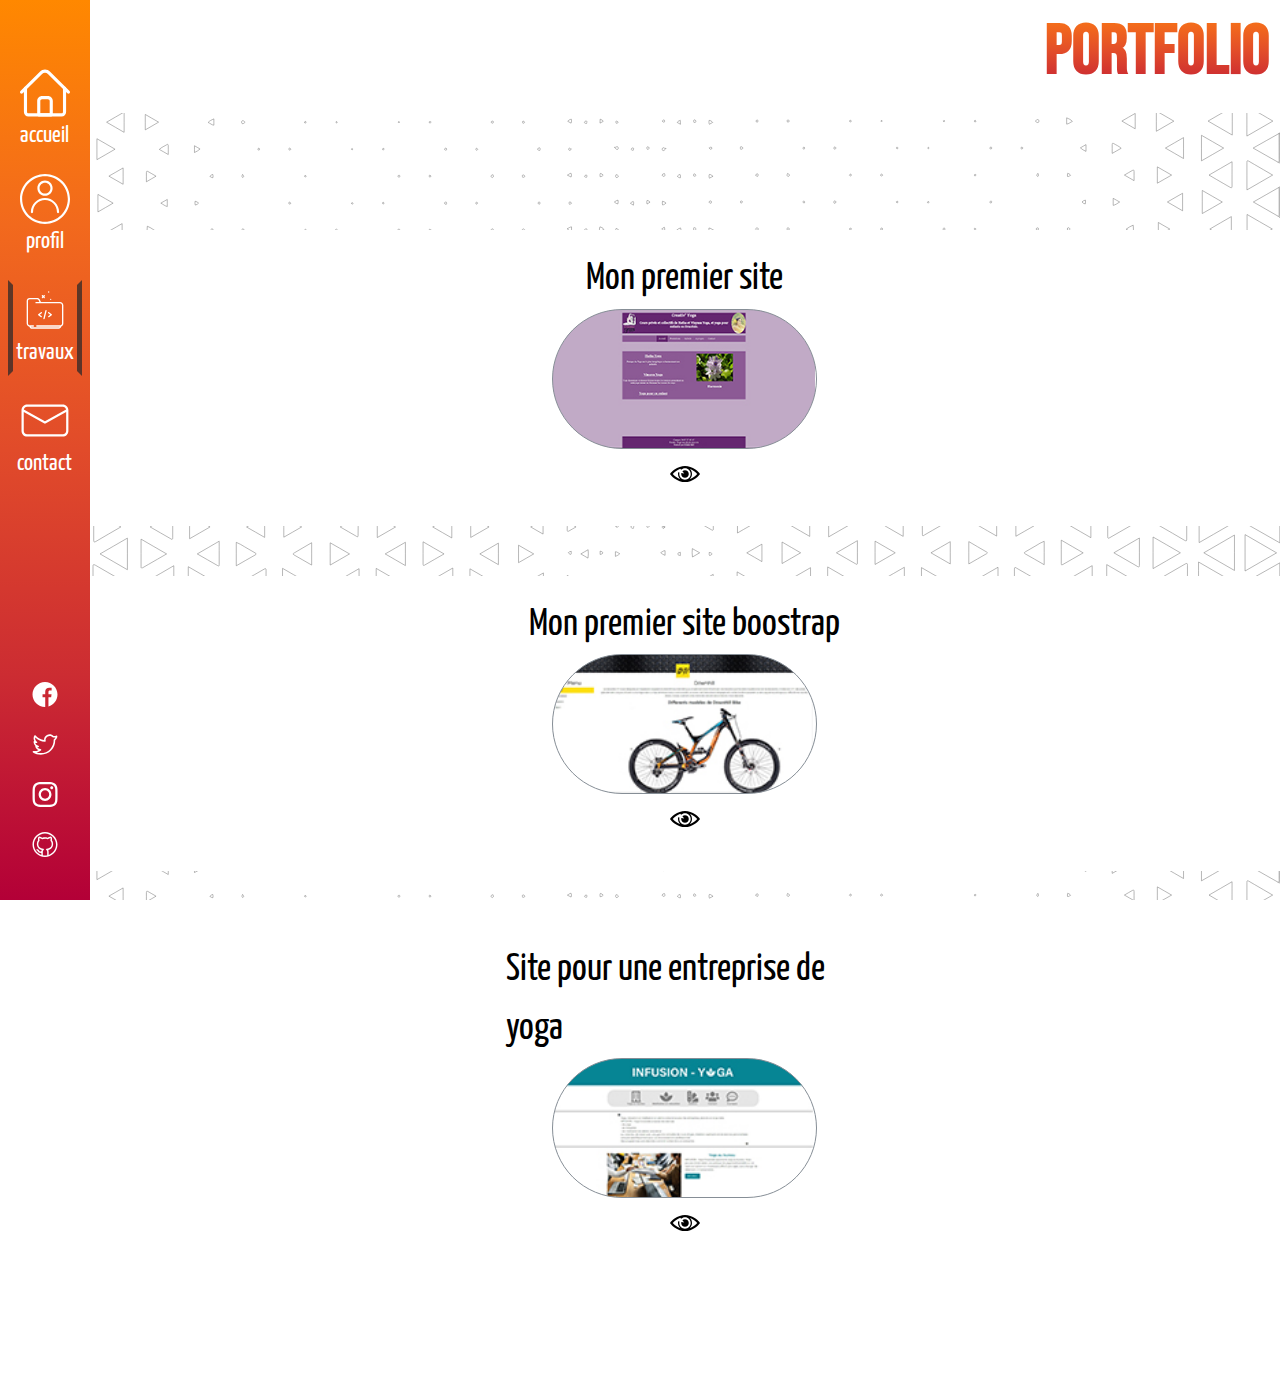
<file: pages/traveaux.html>
<!DOCTYPE html>
<html lang="fr">
<head>
    <meta charset="UTF-8">
    <link href="../css/main.css" rel="stylesheet">
    <meta name="viewport" content="width=device-width, initial-scale=1">
    <link rel="shortcut icon" type="image/png" href="../img/favicon.png"/>
    <title>Mon Portfolio</title>
</head>
<body>
<div hidden>
    <svg xmlns="http://www.w3.org/2000/svg" style="display: none;">
        <symbol id="user" viewBox="0 0 490.667 490.667"><title>user</title>
            <g>
                <g>
                    <path d="M245.333,0C110.059,0,0,110.059,0,245.333s110.059,245.333,245.333,245.333s245.333-110.059,245.333-245.333 S380.608,0,245.333,0z M245.333,469.333c-123.52,0-224-100.48-224-224s100.48-224,224-224s224,100.48,224,224 S368.853,469.333,245.333,469.333z"/>
                </g>
            </g>
            <g>
                <g>
                    <path d="M245.333,234.667c-76.459,0-138.667,62.208-138.667,138.667c0,5.888,4.779,10.667,10.667,10.667S128,379.221,128,373.333 C128,308.629,180.629,256,245.333,256s117.333,52.629,117.333,117.333c0,5.888,4.779,10.667,10.667,10.667 c5.888,0,10.667-4.779,10.667-10.667C384,296.875,321.792,234.667,245.333,234.667z"/>
                </g>
            </g>
            <g>
                <g>
                    <path d="M245.333,64c-41.173,0-74.667,33.493-74.667,74.667s33.493,74.667,74.667,74.667S320,179.84,320,138.667 S286.507,64,245.333,64z M245.333,192C215.936,192,192,168.064,192,138.667s23.936-53.333,53.333-53.333 s53.333,23.936,53.333,53.333S274.731,192,245.333,192z"/>
                </g>
            </g>
        </symbol>
        <symbol id="instagram" viewBox="0 0 511 511.9"><title>instagram</title>
            <path d="m510.949219 150.5c-1.199219-27.199219-5.597657-45.898438-11.898438-62.101562-6.5-17.199219-16.5-32.597657-29.601562-45.398438-12.800781-13-28.300781-23.101562-45.300781-29.5-16.296876-6.300781-34.898438-10.699219-62.097657-11.898438-27.402343-1.300781-36.101562-1.601562-105.601562-1.601562s-78.199219.300781-105.5 1.5c-27.199219 1.199219-45.898438 5.601562-62.097657 11.898438-17.203124 6.5-32.601562 16.5-45.402343 29.601562-13 12.800781-23.097657 28.300781-29.5 45.300781-6.300781 16.300781-10.699219 34.898438-11.898438 62.097657-1.300781 27.402343-1.601562 36.101562-1.601562 105.601562s.300781 78.199219 1.5 105.5c1.199219 27.199219 5.601562 45.898438 11.902343 62.101562 6.5 17.199219 16.597657 32.597657 29.597657 45.398438 12.800781 13 28.300781 23.101562 45.300781 29.5 16.300781 6.300781 34.898438 10.699219 62.101562 11.898438 27.296876 1.203124 36 1.5 105.5 1.5s78.199219-.296876 105.5-1.5c27.199219-1.199219 45.898438-5.597657 62.097657-11.898438 34.402343-13.300781 61.601562-40.5 74.902343-74.898438 6.296876-16.300781 10.699219-34.902343 11.898438-62.101562 1.199219-27.300781 1.5-36 1.5-105.5s-.101562-78.199219-1.300781-105.5zm-46.097657 209c-1.101562 25-5.300781 38.5-8.800781 47.5-8.601562 22.300781-26.300781 40-48.601562 48.601562-9 3.5-22.597657 7.699219-47.5 8.796876-27 1.203124-35.097657 1.5-103.398438 1.5s-76.5-.296876-103.402343-1.5c-25-1.097657-38.5-5.296876-47.5-8.796876-11.097657-4.101562-21.199219-10.601562-29.398438-19.101562-8.5-8.300781-15-18.300781-19.101562-29.398438-3.5-9-7.699219-22.601562-8.796876-47.5-1.203124-27-1.5-35.101562-1.5-103.402343s.296876-76.5 1.5-103.398438c1.097657-25 5.296876-38.5 8.796876-47.5 4.101562-11.101562 10.601562-21.199219 19.203124-29.402343 8.296876-8.5 18.296876-15 29.398438-19.097657 9-3.5 22.601562-7.699219 47.5-8.800781 27-1.199219 35.101562-1.5 103.398438-1.5 68.402343 0 76.5.300781 103.402343 1.5 25 1.101562 38.5 5.300781 47.5 8.800781 11.097657 4.097657 21.199219 10.597657 29.398438 19.097657 8.5 8.300781 15 18.300781 19.101562 29.402343 3.5 9 7.699219 22.597657 8.800781 47.5 1.199219 27 1.5 35.097657 1.5 103.398438s-.300781 76.300781-1.5 103.300781zm0 0"/>
            <path d="m256.449219 124.5c-72.597657 0-131.5 58.898438-131.5 131.5s58.902343 131.5 131.5 131.5c72.601562 0 131.5-58.898438 131.5-131.5s-58.898438-131.5-131.5-131.5zm0 216.800781c-47.097657 0-85.300781-38.199219-85.300781-85.300781s38.203124-85.300781 85.300781-85.300781c47.101562 0 85.300781 38.199219 85.300781 85.300781s-38.199219 85.300781-85.300781 85.300781zm0 0"/>
            <path d="m423.851562 119.300781c0 16.953125-13.746093 30.699219-30.703124 30.699219-16.953126 0-30.699219-13.746094-30.699219-30.699219 0-16.957031 13.746093-30.699219 30.699219-30.699219 16.957031 0 30.703124 13.742188 30.703124 30.699219zm0 0"/>
        </symbol>
        <symbol id="home" viewBox="0 0 512 512"><title>home</title>
            <path d="m426 495.983h-340c-25.364 0-46-20.635-46-46v-242.02c0-8.836 7.163-16 16-16s16 7.164 16 16v242.02c0 7.72 6.28 14 14 14h340c7.72 0 14-6.28 14-14v-242.02c0-8.836 7.163-16 16-16s16 7.164 16 16v242.02c0 25.364-20.635 46-46 46z"/>
            <path d="m496 263.958c-4.095 0-8.189-1.562-11.313-4.687l-198.989-198.987c-16.375-16.376-43.02-16.376-59.396 0l-198.988 198.988c-6.248 6.249-16.379 6.249-22.627 0-6.249-6.248-6.249-16.379 0-22.627l198.988-198.989c28.852-28.852 75.799-28.852 104.65 0l198.988 198.988c6.249 6.249 6.249 16.379 0 22.627-3.123 3.125-7.218 4.687-11.313 4.687z"/>
            <path d="m320 495.983h-128c-8.837 0-16-7.164-16-16v-142c0-27.57 22.43-50 50-50h60c27.57 0 50 22.43 50 50v142c0 8.836-7.163 16-16 16zm-112-32h96v-126c0-9.925-8.075-18-18-18h-60c-9.925 0-18 8.075-18 18z"/>
        </symbol>
        <symbol id="facebook" viewBox="0 0 512 512"><title>facebook</title>
            <path d="m512 256c0-141.4-114.6-256-256-256s-256 114.6-256 256 114.6 256 256 256c1.5 0 3 0 4.5-.1v-199.2h-55v-64.1h55v-47.2c0-54.7 33.4-84.5 82.2-84.5 23.4 0 43.5 1.7 49.3 2.5v57.2h-33.6c-26.5 0-31.7 12.6-31.7 31.1v40.8h63.5l-8.3 64.1h-55.2v189.5c107-30.7 185.3-129.2 185.3-246.1z"/>
        </symbol>
        <symbol id="twitter" viewBox="0 0 24 24"><title>twitter</title>
            <path d="m.473 19.595c2.222 1.41 4.808 2.155 7.478 2.155 3.91 0 7.493-1.502 10.09-4.229 2.485-2.61 3.852-6.117 3.784-9.676.942-.806 2.05-2.345 2.05-3.845 0-.575-.624-.94-1.13-.647-.885.52-1.692.656-2.522.423-1.695-1.652-4.218-2-6.344-.854-1.858 1-2.891 2.83-2.798 4.83-3.139-.383-6.039-1.957-8.061-4.403-.332-.399-.962-.352-1.226.1-.974 1.668-.964 3.601-.117 5.162-.403.071-.652.41-.652.777 0 1.569.706 3.011 1.843 3.995-.212.204-.282.507-.192.777.5 1.502 1.632 2.676 3.047 3.264-1.539.735-3.241.98-4.756.794-.784-.106-1.171.948-.494 1.377zm7.683-1.914c.561-.431.263-1.329-.441-1.344-1.24-.026-2.369-.637-3.072-1.598.339-.022.69-.074 1.024-.164.761-.206.725-1.304-.048-1.459-1.403-.282-2.504-1.304-2.917-2.62.377.093.761.145 1.144.152.759.004 1.046-.969.427-1.376-1.395-.919-1.99-2.542-1.596-4.068 2.436 2.468 5.741 3.955 9.237 4.123.501.031.877-.44.767-.917-.475-2.059.675-3.502 1.91-4.167 1.222-.66 3.184-.866 4.688.712.447.471 1.955.489 2.722.31-.344.648-.873 1.263-1.368 1.609-.211.148-.332.394-.319.651.161 3.285-1.063 6.551-3.358 8.96-2.312 2.427-5.509 3.764-9.004 3.764-1.39 0-2.753-.226-4.041-.662 1.54-.298 3.003-.95 4.245-1.906z"/>
        </symbol>
        <symbol id="github" viewBox="0 0 512 512"><title>github</title>
            <path d="m256 0c-140.699219 0-256 116.300781-256 257 0 139.882812 114.25 255 256 255 141.574219 0 256-114.945312 256-255 0-140.699219-115.300781-257-256-257zm45 477.5c-14.398438 3-29.699219 4.5-45 4.5s-30.601562-1.5-45-4.5v-70.199219c0-16.800781 4.5-22.800781 10.5-30.902343 3.054688-3.492188 4.898438-6.625 18.597656-27.296876l-23.097656-3.601562c-59.402344-8.699219-82.800781-39.601562-92.101562-63.601562-12-32.097657-5.699219-72.300782 15.902343-97.796876 3.300781-3.902343 6-10.503906 3.601563-17.402343-4.503906-13.800781-3.902344-35.699219-.902344-44.101563 15.90625 2.273438 32.261719 13.667969 45.902344 21.902344 6.285156 3.667969 9.582031 2.699219 12.597656 3 10.960938-2.28125 28.058594-7.800781 54.300781-7.800781 16.199219 0 33.300781 2.398437 50.101563 7.199219 3.003906-.070313 7.832031 2.484374 16.199218-2.398438 14.257813-8.6875 30.058594-19.691406 45.898438-21.902344 3 8.402344 3.601562 30.300782-.898438 44.101563-2.402343 6.898437.296876 13.5 3.601563 17.402343 21.597656 25.5 27.898437 65.699219 15.898437 97.796876-9.300781 24-32.699218 54.902343-92.101562 63.601562l-23.097656 3.601562c14.160156 21.367188 15.652344 23.929688 18.601562 27.296876 5.996094 8.101562 10.496094 14.101562 10.496094 30.902343zm30-8.699219v-61.5c0-17.101562-3.601562-28.5-8.402344-36.902343 45.601563-12.296876 78.003906-39.300782 92.402344-78 15.300781-40.796876 8.402344-89.398438-17.101562-123 4.503906-20.097657 4.503906-52.199219-6.296876-67.199219-4.800781-6.597657-11.402343-10.199219-19.800781-10.199219-.300781 0-.300781 0-.300781 0-23.261719 1.257812-41.570312 12.972656-61.199219 24.898438-18-4.800782-36.300781-7.199219-54.601562-7.199219-18.597657 0-37.199219 2.699219-53.695313 7.199219-20.664062-12.460938-38.796875-23.671876-62.703125-24.898438-7.5 0-14.101562 3.601562-18.902343 10.199219-10.796876 15-10.796876 47.101562-6.296876 67.199219-25.503906 33.601562-32.402343 82.5-17.101562 123 14.398438 38.699218 46.800781 65.703124 92.402344 78-3.722656 6.511718-6.667969 14.914062-7.828125 26.285156-9.210938 3.175781-17.199219 4.210937-24.628907 2.027344-7.835937-2.316407-13.941406-7.546876-19.246093-16.46875-11.914063-20.015626-32.207031-36.355469-55.3125-34.230469l2.636719 29.882812c10.699218-.980469 21.347656 10.339844 26.878906 19.671875 9.125 15.367188 21.417968 25.445313 36.546875 29.914063 11.230469 3.308593 21.496093 3.230469 32.550781.871093v40.449219c-87.300781-30.601562-151-114-151-211.800781 0-124.199219 101.800781-227 226-227s226 102.800781 226 227c0 97.800781-63.699219 181.199219-151 211.800781zm0 0"/>
        </symbol>
        <symbol id="code" viewBox="0 0 300 300"><title>code</title>
            <path d="m131.516 78.484c.781.781 1.805 1.172 2.828 1.172s2.047-.391 2.828-1.172l2.828-2.828 2.828 2.828c.781.781 1.805 1.172 2.828 1.172s2.047-.391 2.828-1.172c1.562-1.562 1.562-4.094 0-5.656l-2.828-2.828 2.828-2.828c1.562-1.562 1.562-4.094 0-5.656s-4.094-1.562-5.656 0l-2.828 2.828-2.828-2.828c-1.562-1.562-4.094-1.562-5.656 0s-1.562 4.094 0 5.656l2.828 2.828-2.828 2.828c-1.563 1.563-1.563 4.094 0 5.656z"/>
            <circle cx="184" cy="86" r="4"/>
            <circle cx="172" cy="42" r="4"/>
            <path d="m131.199 163.602c-1.322-1.77-3.824-2.125-5.6-.801l-16 12c-1.008.754-1.6 1.941-1.6 3.199s.592 2.445 1.6 3.199l16 12c.721.539 1.562.801 2.396.801 1.217 0 2.418-.551 3.203-1.602 1.326-1.766.969-4.273-.799-5.598l-11.733-8.8 11.734-8.801c1.768-1.324 2.125-3.832.799-5.597z"/>
            <path d="m240 102h-114.344l-7.784-16.145c-.105-.219-.23-.426-.373-.621-3.422-4.688-8.971-7.484-14.842-7.484h-44.569c-9.975 0-18.088 7.973-18.088 17.773v135.855c0 9.448 7.224 17.188 16.514 18.379 1.721 7.065 8.086 12.243 15.486 12.243h160c7.882 0 14.411-5.74 15.722-13.253 7.155-2.665 12.278-9.415 12.278-17.368v-109.379c0-11.027-8.973-20-20-20zm12 129.379c0 5.855-4.914 10.621-10.955 10.621h-140.285c-2.209 0-4 1.789-4 4s1.791 4 4 4h138.127c-1.388 2.379-3.939 4-6.887 4h-160c-2.912 0-5.511-1.602-6.911-4h15.013c2.209 0 4-1.789 4-4s-1.791-4-4-4h-21.147c-6.041 0-10.955-4.766-10.955-10.621v-135.856c0-5.391 4.525-9.773 10.088-9.773h44.568c3.213 0 6.246 1.465 8.18 3.938l5.936 12.312h-20.772c-2.209 0-4 1.789-4 4s1.791 4 4 4h144c6.617 0 12 5.383 12 12z"/>
            <path d="m174.4 162.801c-1.768-1.324-4.273-.969-5.6.801-1.326 1.766-.969 4.273.799 5.598l11.735 8.8-11.734 8.801c-1.768 1.324-2.125 3.832-.799 5.598.785 1.051 1.986 1.602 3.203 1.602.834 0 1.676-.262 2.396-.801l16-12c1.008-.754 1.6-1.941 1.6-3.199s-.592-2.445-1.6-3.199z"/>
            <path d="m156.971 150.121c-2.141-.531-4.312.762-4.852 2.91l-12 48c-.535 2.141.768 4.312 2.91 4.848.326.082.652.121.975.121 1.791 0 3.422-1.211 3.877-3.031l12-48c.535-2.141-.768-4.313-2.91-4.848z"/>
        </symbol>
        <symbol id="letter" viewBox="-17 -101 560 560"><title>letter</title>
            <path d="m462.5-5.582031h-400c-34.511719.011719-62.484375 27.988281-62.5 62.5v233.371093c.015625 34.511719 27.988281 62.492188 62.5 62.5h400c34.511719-.007812 62.484375-27.988281 62.5-62.5v-233.371093c-.015625-34.511719-27.988281-62.488281-62.5-62.5zm-400 25h400c18.003906.046875 33.453125 12.824219 36.875 30.496093l-236.875 132.003907-236.875-132.003907c3.421875-17.671874 18.871094-30.449218 36.875-30.496093zm400 308.25h-400c-20.683594-.0625-37.441406-16.816407-37.5-37.5v-212l231.375 128.996093c1.875 1.03125 3.980469 1.59375 6.125 1.628907 2.152344.023437 4.265625-.539063 6.125-1.628907l231.375-128.996093v212c-.015625 20.703125-16.796875 37.480469-37.5 37.5zm0 0"/>
        </symbol>
        <symbol id="eye" viewBox="0 0 456.795 456.795"><title>eye</title>
            <path d="M448.947,218.475c-0.922-1.168-23.055-28.933-61-56.81c-50.705-37.253-105.877-56.944-159.551-56.944 c-53.672,0-108.844,19.691-159.551,56.944c-37.944,27.876-60.077,55.642-61,56.81L0,228.397l7.846,9.923 c0.923,1.168,23.056,28.934,61,56.811c50.707,37.252,105.879,56.943,159.551,56.943c53.673,0,108.845-19.691,159.55-56.943 c37.945-27.877,60.078-55.643,61-56.811l7.848-9.923L448.947,218.475z M228.396,315.039c-47.774,0-86.642-38.867-86.642-86.642 c0-7.485,0.954-14.751,2.747-21.684l-19.781-3.329c-1.938,8.025-2.966,16.401-2.966,25.013c0,30.86,13.182,58.696,34.204,78.187 c-27.061-9.996-50.072-24.023-67.439-36.709c-21.516-15.715-37.641-31.609-46.834-41.478c9.197-9.872,25.32-25.764,46.834-41.478 c17.367-12.686,40.379-26.713,67.439-36.71l13.27,14.958c15.498-14.512,36.312-23.412,59.168-23.412 c47.774,0,86.641,38.867,86.641,86.642C315.037,276.172,276.17,315.039,228.396,315.039z M368.273,269.875 c-17.369,12.686-40.379,26.713-67.439,36.709c21.021-19.49,34.203-47.326,34.203-78.188s-13.182-58.697-34.203-78.188 c27.061,9.997,50.07,24.024,67.439,36.71c21.516,15.715,37.641,31.609,46.834,41.477 C405.91,238.269,389.787,254.162,368.273,269.875z"/>
            <path d="M173.261,211.555c-1.626,5.329-2.507,10.982-2.507,16.843c0,31.834,25.807,57.642,57.642,57.642 c31.834,0,57.641-25.807,57.641-57.642s-25.807-57.642-57.641-57.642c-15.506,0-29.571,6.134-39.932,16.094l28.432,32.048 L173.261,211.555z"/>
        </symbol>
        <symbol id="whatsapp" viewBox="0 0 512 512"><title>whatsapp</title>
            <path d="m123.832031 475.464844c39.558594 23.804687 84.789063 36.351562 131.261719 36.351562 140.824219 0 256.90625-114.914062 256.90625-255.910156 0-140.832031-115.917969-255.90625-256.90625-255.90625-140.558594 0-254.910156 114.800781-254.910156 255.90625 0 47.09375 12.550781 92.667969 36.351562 132.257812l-36.535156 123.835938zm-93.65625-219.558594c0-124.570312 100.898438-225.917969 224.917969-225.917969 125.121094 0 226.917969 101.347657 226.917969 225.917969 0 124.574219-101.796875 225.917969-226.917969 225.917969-43.054688 0-84.894531-12.195313-120.984375-35.273438l-5.765625-3.683593-83.988281 24.78125 24.777343-83.992188-3.683593-5.761719c-23.078125-36.097656-35.273438-78.277343-35.273438-121.988281zm0 0"/>
            <path d="m124.628906 208.753906c4.953125 26.011719 19.65625 76.042969 62.464844 118.851563 42.808594 42.808593 92.839844 57.515625 118.855469 62.46875 29.789062 5.671875 73.503906 6.527343 94.867187-14.835938l11.910156-11.910156c6.011719-6.011719 9.324219-14.007813 9.324219-22.511719s-3.3125-16.496094-9.324219-22.507812l-47.628906-47.628906c-6.015625-6.015626-14.007812-9.324219-22.511718-9.324219-8.503907 0-16.496094 3.308593-22.511719 9.324219l-11.90625 11.90625c-7.273438 7.273437-21.003907 7.304687-28.332031.089843l-47.507813-49.5c-.070313-.074219-.140625-.148437-.214844-.21875-7.285156-7.285156-7.285156-19.140625 0-26.425781l11.90625-11.90625c12.445313-12.445312 12.445313-32.582031 0-45.023438l-47.628906-47.628906c-12.410156-12.410156-32.605469-12.410156-45.019531 0l-11.90625 11.910156v-.003906c-17.050782 17.054688-22.734375 53.40625-14.835938 94.875zm36.042969-73.664062c12.5-12.214844 11.832031-12.449219 13.210937-12.449219.472657 0 .945313.179687 1.304688.539063 50.1875 50.457031 48.171875 47.492187 48.171875 48.9375 0 .503906-.183594.945312-.539063 1.304687l-11.910156 11.90625c-18.964844 18.964844-19.039062 49.664063-.121094 68.714844l47.535157 49.53125c.074219.070312.144531.144531.21875.21875 18.960937 18.960937 51.808593 19.023437 70.832031 0l11.90625-11.90625c.71875-.71875 1.890625-.71875 2.609375 0 50.1875 50.453125 48.171875 47.488281 48.171875 48.933593 0 .507813-.183594.945313-.539062 1.304688l-11.910157 11.90625c-8.160156 8.160156-34.152343 13.042969-68.054687 6.585938-22.625-4.3125-66.128906-17.085938-103.257813-54.214844-37.128906-37.128906-49.902343-80.632813-54.210937-103.257813-6.460938-33.902343-1.578125-59.898437 6.582031-68.054687zm0 0"/>
        </symbol>
        <symbol id="gamepad" viewBox="0 0 512 512"><title>gamepad</title>
            <path d="m504.391 293.699-10.125-28.345c-1.386-3.88-5.657-5.901-9.535-4.516-3.88 1.386-5.901 5.655-4.515 9.535l10.125 28.345c12.683 35.507 7.26 75.086-14.508 105.874-6.602 9.338-16.948 14.717-28.385 14.757-11.448.035-21.821-5.265-28.488-14.558l-53.487-74.536c-8.014-11.168-21.004-17.835-34.749-17.835h-149.398c-13.746 0-26.737 6.667-34.75 17.835l-53.487 74.536c-6.642 9.257-16.973 14.558-28.359 14.558-.043 0-.085 0-.128 0-11.437-.04-21.783-5.419-28.385-14.757-1.286-1.819-2.534-3.696-3.71-5.58-2.182-3.496-6.784-4.562-10.278-2.381-3.496 2.181-4.561 6.782-2.381 10.278 1.327 2.126 2.734 4.245 4.186 6.297 9.424 13.329 24.192 21.006 40.515 21.063h.184c16.251 0 30.997-7.567 40.478-20.779l53.487-74.536c5.218-7.272 13.677-11.613 22.628-11.613h149.398c8.95 0 17.409 4.341 22.627 11.613l53.487 74.536c9.482 13.213 24.227 20.78 40.478 20.779h.185c16.324-.057 31.091-7.734 40.515-21.063 24.57-34.753 30.692-79.428 16.375-119.507z"/>
            <path d="m19.4 369.48c-6.67-23.391-5.872-47.86 2.309-70.762l53.854-150.761c11.817-33.08 43.356-55.305 78.483-55.305h203.958c35.126 0 66.666 22.225 78.484 55.305l32.35 90.563c1.386 3.881 5.654 5.902 9.535 4.516 3.88-1.386 5.901-5.655 4.515-9.535l-32.35-90.563c-13.932-39.001-51.119-65.206-92.533-65.206h-203.96c-41.416 0-78.601 26.204-92.532 65.206l-53.854 150.761c-9.235 25.851-10.136 53.471-2.608 79.873 2.573 9.384 17.128 5.147 14.349-4.092z"/>
            <path d="m131.742 215.586h20.714c7.451 0 13.514-6.062 13.514-13.514v-13.773h13.774c7.451 0 13.514-6.062 13.514-13.514v-20.714c0-7.451-6.062-13.514-13.514-13.514h-13.774v-13.773c0-7.451-6.062-13.514-13.514-13.514h-20.714c-7.451 0-13.514 6.062-13.514 13.514v13.773h-13.773c-7.451 0-13.514 6.062-13.514 13.514v20.714c0 7.451 6.062 13.514 13.514 13.514h13.773v13.773c0 7.452 6.062 13.514 13.514 13.514zm-25.88-42.207v-17.901h17.809c5.226 0 9.478-4.252 9.478-9.478v-17.809h17.901v17.809c0 5.226 4.252 9.478 9.478 9.478h17.81v17.901h-17.81c-5.226 0-9.478 4.252-9.478 9.478v17.809h-17.901v-17.809c0-5.226-4.252-9.478-9.478-9.478z"/>
            <path d="m369.531 125.033c-6.77 0-12.258 5.488-12.258 12.258s5.488 12.258 12.258 12.258 12.258-5.488 12.258-12.258-5.488-12.258-12.258-12.258z"/>
            <path d="m369.531 204.029c6.77 0 12.258-5.488 12.258-12.258s-5.488-12.258-12.258-12.258-12.258 5.488-12.258 12.258 5.488 12.258 12.258 12.258z"/>
            <circle cx="396.771" cy="164.531" r="12.258"/>
            <path d="m354.549 164.531c0-6.77-5.488-12.258-12.258-12.258s-12.258 5.488-12.258 12.258 5.488 12.258 12.258 12.258 12.258-5.488 12.258-12.258z"/>
            <path d="m316.605 297.36c24.361 0 44.18-19.819 44.18-44.18s-19.819-44.18-44.18-44.18-44.18 19.819-44.18 44.18 19.819 44.18 44.18 44.18zm0-73.44c16.134 0 29.26 13.126 29.26 29.26s-13.126 29.26-29.26 29.26-29.26-13.126-29.26-29.26 13.126-29.26 29.26-29.26z"/>
            <path d="m204.257 282.44c-4.391 0-8.608-.946-12.536-2.812-3.719-1.766-8.17-.184-9.939 3.537-1.768 3.722-.185 8.172 3.538 9.939 5.943 2.823 12.315 4.255 18.938 4.255 24.361 0 44.18-19.819 44.18-44.18s-19.82-44.181-44.18-44.181-44.18 19.82-44.18 44.181c0 2.181.161 4.375.479 6.519.603 4.076 4.407 6.888 8.472 6.287 4.076-.604 6.891-4.397 6.287-8.472-.211-1.424-.318-2.882-.318-4.334 0-16.134 13.126-29.261 29.26-29.261s29.26 13.126 29.26 29.261-13.127 29.261-29.261 29.261z"/>
            <g>
                <path d="m256.185 184.821c-16.176 0-29.336-13.16-29.336-29.336s13.16-29.336 29.336-29.336 29.336 13.16 29.336 29.336-13.161 29.336-29.336 29.336zm0-43.672c-7.905 0-14.336 6.431-14.336 14.336s6.431 14.336 14.336 14.336 14.336-6.431 14.336-14.336-6.431-14.336-14.336-14.336z"/>
            </g>
        </symbol>
        <symbol id="computer" viewBox="0 0 64 64"><title>computer</title>
            <path d="m14.215 46.99h-1.22c-1.654 0-3 1.346-3 3v1c0 .553.447 1 1 1h19.994c.553 0 1-.447 1-1v-1c0-1.654-1.346-3-3-3h-1.22l-.499-1.996h11.711c1.654 0 3-1.346 3-3v-26.984c0-1.654-1.346-3-3-3h-35.978c-1.654 0-3 1.346-3 3v26.984c0 1.654 1.346 3 3 3h11.711zm-1.22 2h15.994c.552 0 1 .448 1 1h-17.994c0-.552.448-1 1-1zm12.714-2h-9.434l.499-1.996h8.436zm-22.706-32.98h35.979c.552 0 1 .448 1 1v23.984h-37.979v-23.984c0-.552.448-1 1-1zm-1 27.984v-1h19.009c-.552 0-.994.447-.994 1s.452 1 1.005 1c.552 0 1-.447 1-1s-.448-1-1-1h18.959v1c0 .552-.448 1-1 1h-17.96-18.019c-.552 0-1-.448-1-1z"/>
            <path d="m60.997 12.01h-14.001c-1.654 0-3 1.346-3 3v33.98c0 1.654 1.346 3 3 3h14.001c1.654 0 3-1.346 3-3v-33.98c0-1.655-1.346-3-3-3zm-15.001 5.996h16.001v.998h-16.001zm1-3.996h14.001c.552 0 1 .448 1 1v.996h-16.001v-.996c0-.552.448-1 1-1zm14.001 35.98h-14.001c-.552 0-1-.448-1-1v-27.986h16.001v27.986c0 .552-.448 1-1 1z"/>
            <path d="m53.997 33.004c1.654 0 3-1.346 3-3s-1.346-3-3-3-3 1.346-3 3 1.346 3 3 3zm0-4c.552 0 1 .448 1 1s-.448 1-1 1-1-.448-1-1 .448-1 1-1z"/>
            <path d="m57.997 39.006h-8c-.553 0-1 .447-1 1s.447 1 1 1h8c.553 0 1-.447 1-1s-.447-1-1-1z"/>
            <path d="m57.997 42.006h-8c-.553 0-1 .447-1 1s.447 1 1 1h8c.553 0 1-.447 1-1s-.447-1-1-1z"/>
            <path d="m57.997 45.006h-8c-.553 0-1 .447-1 1s.447 1 1 1h8c.553 0 1-.447 1-1s-.447-1-1-1z"/>
        </symbol>
        <symbol id="bicycle" viewBox="0 0 512 512"><title>bicycle</title>
            <path d="m416.667 224.936c-7.701 0-15.189.924-22.365 2.656l-37.915-90.996 32.891-10.963c7.859-2.62 12.106-11.115 9.486-18.974-2.62-7.858-11.11-12.109-18.974-9.486l-49.225 16.451c-7.647 3.187-11.263 11.968-8.077 19.615l9.425 22.619-131.473 34.182-13.504-31.504h20.864c8.284 0 15-6.716 15-15s-6.716-15-15-15h-64.267c-8.284 0-15 6.716-15 15s6.716 15 15 15h10.763l19.972 46.594-29.072 33.918c-14.516-8.944-31.596-14.112-49.862-14.112-52.567 0-95.334 42.766-95.334 95.333s42.767 95.333 95.333 95.333c47.464 0 86.933-34.868 94.149-80.333h50.45c4.792 0 9.296-2.29 12.12-6.163l96.756-132.695 17.812 42.75c-27.158 16.818-45.289 46.883-45.289 81.107 0 52.567 42.766 95.333 95.333 95.333s95.336-42.765 95.336-95.332-42.767-95.333-95.333-95.333zm-321.334 160.667c-36.024 0-65.333-29.309-65.333-65.334s29.309-65.333 65.333-65.333c10.802 0 20.991 2.651 29.976 7.313l-41.365 48.259c-3.813 4.448-4.687 10.708-2.239 16.03s7.77 8.732 13.628 8.732h63.575c-6.798 28.815-32.712 50.333-63.575 50.333zm32.614-80.334 59.492-69.408 29.746 69.408zm115.392-15.131-30.946-72.209 103.155-26.821zm173.328 95.465c-36.025 0-65.333-29.309-65.333-65.333 0-21.731 10.675-41.006 27.045-52.89l24.441 58.659c3.186 7.647 11.969 11.263 19.615 8.077 7.647-3.187 11.263-11.968 8.077-19.615l-24.454-58.69c3.455-.567 6.995-.875 10.608-.875 36.025 0 65.333 29.309 65.333 65.333s-29.308 65.334-65.332 65.334z"/>
        </symbol>
        <symbol id="motorbike" viewBox="0 0 511.999 511.999"><title>motorbike</title>
            <path d="m426.999 241.45c-4.138 0-8.203.312-12.185.887l-5.208-19.438c5.66-.948 11.469-1.449 17.394-1.449 8.243 0 16.466.964 24.439 2.864 3.856.919 7.891-.526 10.285-3.684 23.225-30.613 24.557-48.867 5.278-72.339-24.882-30.29-47.775-45.854-69.99-47.58-16.642-1.297-32.668 5.176-49.046 19.773-2.154 1.919-3.374 4.676-3.347 7.562.028 2.886 1.301 5.618 3.492 7.496l16.328 13.996c-.667 2.899-1.241 5.637-1.772 8.173-1.366 6.516-2.447 11.645-4.172 15.898-2.355-1.372-4.675-2.729-6.954-4.064-33.558-19.651-60.059-35.174-87.041-27.707-17.925 4.96-33.654 19.699-49.164 46.167l-75.842-21.703-4.683-14.486c-4.82-14.912-15.113-23.062-32.388-25.64l-85.783-14.529c-3.599-.612-7.244.79-9.51 3.652-2.266 2.861-2.792 6.73-1.374 10.094 21.365 50.643 29.458 64.021 59.955 79.174l73.611 36.572c18.995 9.437 25.798 16.651 31.65 33.563l14.445 41.748h-16.025c-4.968-42.171-40.908-75-84.392-75-46.869 0-85 38.131-85 85s38.131 85 85 85c43.485 0 79.425-32.829 84.392-75h22.945l9.781 28.27c1.394 4.028 5.188 6.73 9.45 6.73h105.86c3.191 0 6.192-1.523 8.075-4.101s2.422-5.899 1.451-8.939c-3.289-10.308-4.957-21.06-4.957-31.96 0-44.989 28.443-83.454 68.289-98.372l5.211 19.449c-31.314 12.544-53.5 43.182-53.5 78.924 0 46.869 38.131 85 85 85s85-38.131 85-85-38.129-85.001-84.998-85.001zm-341.999 150c-35.841 0-65-29.159-65-65s29.159-65 65-65c32.441 0 59.405 23.89 64.23 55h-20.363c-4.561-20.014-22.491-35-43.867-35-24.813 0-45 20.187-45 45s20.187 45 45 45c21.376 0 39.305-14.986 43.867-35h20.363c-4.825 31.11-31.789 55-64.23 55zm0-55h22.907c-3.866 8.82-12.676 15-22.907 15-13.785 0-25-11.215-25-25s11.215-25 25-25c10.231 0 19.041 6.18 22.907 15h-22.907c-5.523 0-10 4.478-10 10s4.477 10 10 10zm184.834-175.336c18.829-5.209 42.118 8.426 71.601 25.689.786.46 1.584.927 2.379 1.393-1.69.825-3.551 1.637-5.631 2.449l-48.057 18.762-54.871-15.702c11.624-18.683 22.992-29.385 34.579-32.591zm53.318 95.836h-32.66c-5.522 0-10 4.478-10 10s4.478 10 10 10h21.736c-2.775 6.409-5.026 13.093-6.704 20.001h-37.529c-5.522 0-10 4.478-10 10s4.478 10 10 10h34.362c-.237 3.136-.359 6.303-.359 9.499 0 8.438.841 16.803 2.508 25h-85.816l-28.818-83.287c-8.514-24.608-21.208-34.778-41.652-44.936l-73.61-36.572c-20.657-10.263-27.953-17.953-43.176-52.218l67.75 11.476c.07.012.139.023.209.033 11.036 1.63 14.273 5.482 16.388 12.022l6.323 19.558c1.025 3.17 3.561 5.621 6.764 6.538l159 45.5c2.104.603 4.35.497 6.388-.299l51.2-19.989c29.225-11.409 32.729-28.115 36.785-47.46.886-4.226 1.803-8.596 3.047-13.316.979-3.707-.25-7.647-3.161-10.143l-11.754-10.075c8.695-5.824 16.842-8.264 25.088-7.631 16.27 1.265 35.14 14.836 56.086 40.335 4.96 6.039 8.921 10.873 8.87 17.821l-13.614-5.603c-5.112-2.104-10.952.335-13.054 5.44-2.103 5.107.334 10.952 5.44 13.054l14.234 5.859c-1.148 1.857-2.445 3.821-3.925 5.922-7.405-1.348-14.946-2.028-22.501-2.028-43.222-.001-81.388 22.054-103.845 55.499zm103.847 134.5c-35.841 0-65-29.159-65-65 0-26.491 15.939-49.317 38.723-59.431l5.266 19.654c-14.254 7.56-23.989 22.549-23.989 39.777 0 24.813 20.187 45 45 45s45-20.187 45-45-20.187-45-45-45c-.568 0-1.131.022-1.693.043l-5.269-19.665c2.289-.245 4.61-.378 6.963-.378 35.841 0 65 29.159 65 65s-29.16 65-65.001 65zm-9.659-62.412c1.197 4.468 5.237 7.415 9.653 7.415.856 0 1.728-.111 2.594-.344 5.335-1.43 8.501-6.913 7.071-12.247l-5.93-22.133c12.023 1.806 21.271 12.203 21.271 24.721 0 13.785-11.215 25-25 25s-25-11.215-25-25c0-7.895 3.682-14.942 9.415-19.527z"/>
            <path d="m245.495 256.95h-.007c-5.523 0-9.997 4.478-9.997 10s4.481 10 10.004 10 10-4.478 10-10-4.477-10-10-10z"/>
        </symbol>
    </svg>
</div>
<nav>
    <ul>
        <li>
            <a href="../index.html">
                <svg>
                    <use xlink:href="#home"/>
                </svg>
                accueil
            </a>
        </li>
        <li>
            <a href="profil.html">
                <svg>
                    <use xlink:href="#user"/>
                </svg>
                profil
            </a>
        </li>
        <li class="onpage">
            <a href="traveaux.html">
                <svg>
                    <use xlink:href="#code"/>
                </svg>
                travaux
            </a>
        </li>
        <li>
            <a href="contact.html">
                <svg>
                    <use xlink:href="#letter"/>
                </svg>
                contact
            </a>
        </li>
    </ul>

    <ul class="desktop">
        <li>
            <a href="https://www.facebook.com/florent.luminet" target="_blank">
                <svg>
                    <use xlink:href="#facebook"/>
                </svg>
            </a>
        </li>
        <li>
            <a href="https://twitter.com/florent_lmnt" target="_blank">
                <svg>
                    <use xlink:href="#twitter"/>
                </svg>
            </a>
        </li>
        <li>
            <a href="https://www.instagram.com/florent_lmnt/" target="_blank">
                <svg>
                    <use xlink:href="#instagram"/>
                </svg>
            </a>
        </li>
        <li>
            <a href="https://github.com/Florent-lmnt" target="_blank">
                <svg>
                    <use xlink:href="#github"/>
                </svg>
            </a>
        </li>
    </ul>
</nav>
<div id="header" class="header">
    <h1 id="title">PORTFOLIO</h1>
    <img id="imgHeader" src="../img/favicon.png" alt="Icon de mon portfolio">
</div>
<div class="container">
    <div class="main-work">

        <div class="submain-work">
            <div class="article-work">
                <a href="http://florent.luminet.free.fr/premiersite/index.html" target="_blank">
                    <div class="text">Mon premier site</div>
                    <div class="first-site image-preview"></div>
                    <div class="svg">
                        <svg>
                            <use xlink:href="#eye"/>
                        </svg>
                    </div>
                </a>
            </div>
        </div>

        <div class="submain-work">
            <div class="article-work">
                <a href="http://florent.luminet.free.fr/bootstrap/index.html" target="_blank">
                    <div class="text">Mon premier site boostrap</div>
                    <div class="site-boostrap image-preview"></div>
                    <div class="svg">
                        <svg>
                            <use xlink:href="#eye"/>
                        </svg>
                    </div>
                </a>
            </div>
        </div>

        <div class="submain-work">
            <div class="article-work">
                <a href="http://florent.luminet.free.fr/siteyoga/index.html" target="_blank">
                    <div class="text">Site pour une entreprise de yoga</div>
                    <div class="site-yoga image-preview"></div>
                    <div class="svg">
                        <svg>
                            <use xlink:href="#eye"/>
                        </svg>
                    </div>
                </a>
            </div>
        </div>
    </div>
</div>
<div class="networks">
    <ul>
        <li>
            <a href="https://www.facebook.com/florent.luminet" target="_blank">
                <svg>
                    <use xlink:href="#facebook"/>
                </svg>
            </a>
        </li>
        <li>
            <a href="https://twitter.com/florent_lmnt" target="_blank">
                <svg>
                    <use xlink:href="#twitter"/>
                </svg>
            </a>
        </li>
        <li>
            <a href="https://www.instagram.com/florent_lmnt/" target="_blank">
                <svg>
                    <use xlink:href="#instagram"/>
                </svg>
            </a>
        </li>
        <li>
            <a href="https://github.com/Florent-lmnt" target="_blank">
                <svg>
                    <use xlink:href="#github"/>
                </svg>
            </a>
        </li>
    </ul>
</div>
<script>

    window.onscroll = function () {
        scroll()
    };

    function scroll() {
        let header = document.getElementById("header");
        let title = document.getElementById("title");
        let img = document.getElementById("imgHeader");
        if (document.body.scrollTop > 80 || document.documentElement.scrollTop > 80) {
            header.style.boxShadow = "5px 0px 5px #888888";
            title.style.display = "none";
            img.style.display = "block";
        } else {
            header.style.boxShadow = "none";
            title.style.display = "block";
            img.style.display = "none";
        }
    }
</script>
</body>
</html>
</file>
<file: css/main.css>
*,*::before,*::after{box-sizing:border-box}html{font-family:sans-serif;line-height:1.15;-webkit-text-size-adjust:100%;-ms-text-size-adjust:100%;-ms-overflow-style:scrollbar;-webkit-tap-highlight-color:transparent}@-ms-viewport{width:device-width}article,aside,dialog,figcaption,figure,footer,header,hgroup,main,nav,section{display:block}body{margin:0;font-family:-apple-system, BlinkMacSystemFont, "Segoe UI", Roboto, "Helvetica Neue", Arial, sans-serif, "Apple Color Emoji", "Segoe UI Emoji", "Segoe UI Symbol";font-size:1rem;font-weight:400;line-height:1.5;color:#212529;text-align:left;background-color:#fff}[tabindex="-1"]:focus{outline:none !important}hr{box-sizing:content-box;height:0;overflow:visible}h1,h2,h3,h4,h5,h6{margin-top:0;margin-bottom:0.5rem}p{margin-top:0;margin-bottom:1rem}abbr[title],abbr[data-original-title]{text-decoration:underline;-webkit-text-decoration:underline dotted;text-decoration:underline dotted;cursor:help;border-bottom:0}address{margin-bottom:1rem;font-style:normal;line-height:inherit}ol,ul,dl{margin-top:0;margin-bottom:1rem}ol ol,ul ul,ol ul,ul ol{margin-bottom:0}dt{font-weight:700}dd{margin-bottom:0.5rem;margin-left:0}blockquote{margin:0 0 1rem}dfn{font-style:italic}b,strong{font-weight:bold}small{font-size:80%}sub,sup{position:relative;font-size:75%;line-height:0;vertical-align:baseline}sub{bottom:-0.25em}sup{top:-0.5em}a{color:#007bff;text-decoration:none;background-color:transparent;-webkit-text-decoration-skip:objects}a:hover{color:#0056b3;text-decoration:underline}a:not([href]):not([tabindex]){color:inherit;text-decoration:none}a:not([href]):not([tabindex]):focus,a:not([href]):not([tabindex]):hover{color:inherit;text-decoration:none}a:not([href]):not([tabindex]):focus{outline:0}pre,code,kbd,samp{font-family:monospace, monospace;font-size:1em}pre{margin-top:0;margin-bottom:1rem;overflow:auto;-ms-overflow-style:scrollbar}figure{margin:0 0 1rem}img{vertical-align:middle;border-style:none;width:100%}svg:not(:root){overflow:hidden}a,area,button,[role="button"],input:not([type="range"]),label,select,summary,textarea{-ms-touch-action:manipulation;touch-action:manipulation}table{border-collapse:collapse}caption{padding-top:0.75rem;padding-bottom:0.75rem;color:#868e96;text-align:left;caption-side:bottom}th{text-align:inherit}label{display:inline-block;margin-bottom:0.5rem}button{border-radius:0}button:focus{outline:1px dotted;outline:5px auto -webkit-focus-ring-color}input,button,select,optgroup,textarea{margin:0;font-family:inherit;font-size:inherit;line-height:inherit}button,input{overflow:visible}button,select{text-transform:none}button,html [type="button"],[type="reset"],[type="submit"]{-webkit-appearance:button}button::-moz-focus-inner,[type="button"]::-moz-focus-inner,[type="reset"]::-moz-focus-inner,[type="submit"]::-moz-focus-inner{padding:0;border-style:none}input[type="radio"],input[type="checkbox"]{box-sizing:border-box;padding:0}input[type="date"],input[type="time"],input[type="datetime-local"],input[type="month"]{-webkit-appearance:listbox}textarea{overflow:auto;resize:vertical}fieldset{min-width:0;padding:0;margin:0;border:0}legend{display:block;width:100%;max-width:100%;padding:0;margin-bottom:0.5rem;font-size:1.5rem;line-height:inherit;color:inherit;white-space:normal}progress{vertical-align:baseline}[type="number"]::-webkit-inner-spin-button,[type="number"]::-webkit-outer-spin-button{height:auto}[type="search"]{outline-offset:-2px;-webkit-appearance:none}[type="search"]::-webkit-search-cancel-button,[type="search"]::-webkit-search-decoration{-webkit-appearance:none}::-webkit-file-upload-button{font:inherit;-webkit-appearance:button}output{display:inline-block}summary{display:list-item}template{display:none}[hidden]{display:none !important}body{background:url(../img/backgroundMobile.svg) fixed;-webkit-background-size:cover;-moz-background-size:cover;-o-background-size:cover;background-size:cover;position:relative}.unscrollable{overflow:hidden}.main{background-color:#fff;text-align:center;margin-top:180px}.main img{width:50%}.main p{font-family:Yanone-regular;font-size:40px}.main-profil{overflow:auto;margin-top:150px;padding-bottom:150px}.article-profil{padding-bottom:10px;margin-bottom:50px;background-color:#fff}.article-profil .icon-profil{text-align:center}.article-profil .title{font-family:Bebas;font-size:50px;padding-left:25px}.article-profil .sub-title{font-family:Bebas;font-size:35px;padding-left:25px}.article-profil .skills{padding-left:30px;margin-bottom:30px}.article-profil .skills .stars{display:flex;justify-content:center;height:50px}.article-profil .skills .stars svg{width:50px;margin-right:10px}.article-profil .orange-stars{fill:#FF8800}.article-profil p{font-family:Yanone-regular;font-size:30px;padding-left:35px;padding-right:10px}.article-profil .me-preview{background-image:url("../img/mobile/moi.jpg");background-size:contain;background-repeat:no-repeat;width:75px;height:150px;border-radius:100px;border:1px solid #868e96;margin:auto}.main-work{overflow:auto;margin-top:150px;padding-bottom:150px}.submain-work{margin-bottom:50px;background-color:#fff;display:flex;justify-content:center}.submain-work .article-work{text-decoration:none;padding-top:20px}.submain-work .article-work a{color:#000}.submain-work .article-work a:hover{text-decoration:none;color:#000}.submain-work .article-work .text{color:#000;font-family:Yanone-regular;font-size:23px}.submain-work .article-work .svg{text-align:center}.submain-work .article-work svg{width:30px;height:50px}.submain-work .image-preview{background-size:contain;background-repeat:no-repeat;width:265px;height:140px;border-radius:100px;border:1px solid #868e96;margin:0}.submain-work .first-site{background-image:url("../img/mobile/first_web.jpg")}.submain-work .site-boostrap{background-image:url("../img/mobile/first_bootstrap.jpg")}.submain-work .site-yoga{background-image:url("../img/mobile/entreprise_yoga.jpg")}.main-contact{background-color:#fff;margin-top:150px;margin-bottom:150px}.main-contact h2{margin:0;padding-top:50px;padding-left:25px;font-family:Bebas;font-size:30px}.main-contact svg{width:65px}.main-contact .contact{display:flex;flex-direction:column;padding-left:50px}.main-contact .contact div{display:flex;flex-direction:row}.main-contact .phone{font-family:Bebas;font-size:x-large}.main-contact .phone div{margin:auto auto auto 20px}.main-contact .email{font-family:Yanone-regular;font-weight:bold;font-size:x-large}.main-contact .email div{margin:auto auto auto 20px}.networks{position:fixed;top:0;width:90px;right:-40px;background-color:#fff;border-radius:25px;box-shadow:0 0 5px 5px #888888}.networks ul{list-style:none;padding:5px 5px 5px 5px;margin:0}.networks svg{width:40px;height:40px}@media only screen and (min-width: 900px){body{background:url(../img/backgroundDesktop.svg) fixed right}.networks{display:none}.main{background-color:#fff;width:93%;float:right;text-align:center;margin-top:230px}.main img{width:20%}.main p{font-size:70px}.main-profil{margin-top:230px;padding-bottom:50px;width:93%;float:right}.article-profil{display:flex;flex-direction:column;align-items:center}.article-profil .title{font-size:45px}.article-profil .both-icon{display:flex}.article-profil .both-skill{display:flex}.main-work{margin-top:230px;margin-bottom:50px;padding-bottom:0;width:93%;float:right}.submain-work{width:100%}.submain-work .article-work{display:flex;justify-content:center;width:100%;margin:0;padding-bottom:20px}.submain-work .article-work .text{font-size:39px}.submain-work .article-work svg{width:30px}.submain-work .article-work a{width:30%;display:flex;flex-direction:column;align-items:center}.submain-work .article-work a:hover{border-left:3px solid #212529;border-right:3px solid #212529;border-radius:150px}.main-contact{width:93%;float:right;margin-top:230px}.main-contact .contact{width:65%;float:right;margin:auto;padding:0}.main-contact .contact h2{padding-left:0;font-size:50px}.main-contact .phone{font-size:45px}.main-contact .email{font-size:45px}}nav{background:#f80;background:linear-gradient(180deg, #f80 0%, #f2691d 25%, #e14b2a 50%, #cc2c32 75%, #b30037 100%);position:fixed;bottom:0;width:100%}nav ul{list-style:none;display:flex;flex-direction:row;justify-content:space-between;margin:0;padding:0.5em;width:100%}nav li{width:100%}nav li a{color:#fff;display:flex;flex-direction:column;justify-content:center;align-items:center;font-family:Yanone-regular;font-size:x-large}nav li a:hover{text-decoration:none;color:#212529}nav li a:hover svg{fill:#212529}nav li svg{width:60px;height:60px;fill:#fff}nav .desktop{display:none;bottom:0}nav .desktop svg{padding-bottom:5px;width:30px;height:30px;fill:#fff}nav .onpage{background:rgba(33,37,41,0.7);border-radius:50%}@media only screen and (min-width: 900px){nav{left:0;width:7%;height:100%;display:flex;flex-direction:column;justify-content:space-between}nav ul{flex-direction:column;margin-top:60px}nav ul li{margin-bottom:20px}nav ul li svg{width:50px;height:50px}nav .desktop{display:block;margin-top:0;margin-bottom:10px}nav .onpage{background:rgba(0,0,0,0);border-radius:0;border-top:5px solid transparent;border-right:5px solid rgba(33,37,41,0.7);border-bottom:5px solid transparent;border-left:5px solid rgba(33,37,41,0.7)}}.header{position:fixed;width:100%;top:0;background-color:#fff}.header h1{font-size:45px;font-family:Bebas;background:-webkit-linear-gradient(#f80, #F2691D, #E14B2A, #CC2C32, #B30037);-webkit-background-clip:text;-webkit-text-fill-color:transparent;padding-left:10px}.header #imgHeader{padding-left:10px;width:50px;display:none}@media only screen and (min-width: 900px){.header{width:93%;right:0}.header h1{font-size:70px;text-align:right;padding-left:0;padding-right:10px}.header #imgHeader{float:right;padding-left:0;padding-right:10px;width:70px;display:none}}@font-face{font-family:Yanone-light;src:url(../fonts/yanone-regular.woff2)}@font-face{font-family:Yanone-regular;src:url(../fonts/yanone-regular.woff2)}@font-face{font-family:Yanone-bold;src:url(../fonts/yanone-bold.woff2)}@font-face{font-family:Bebas;src:url(../fonts/bebas.woff2)}
</file>
